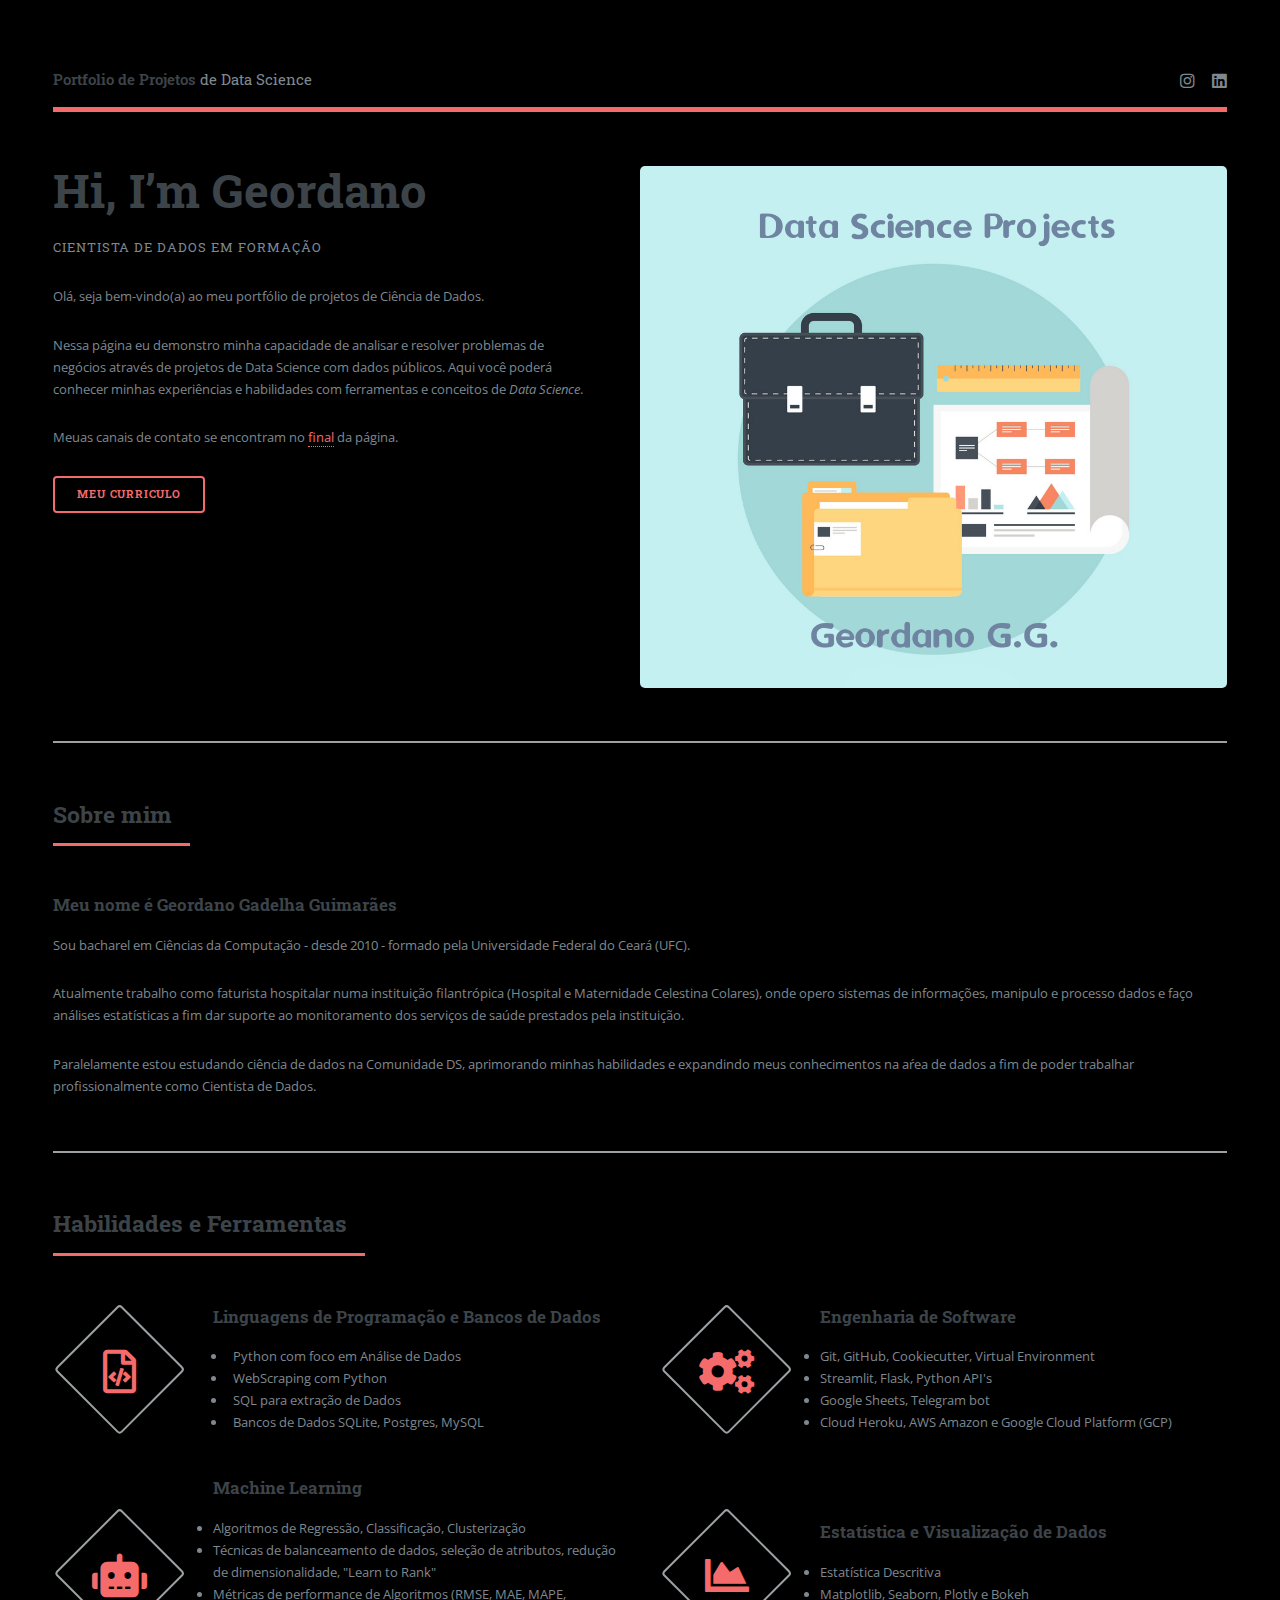
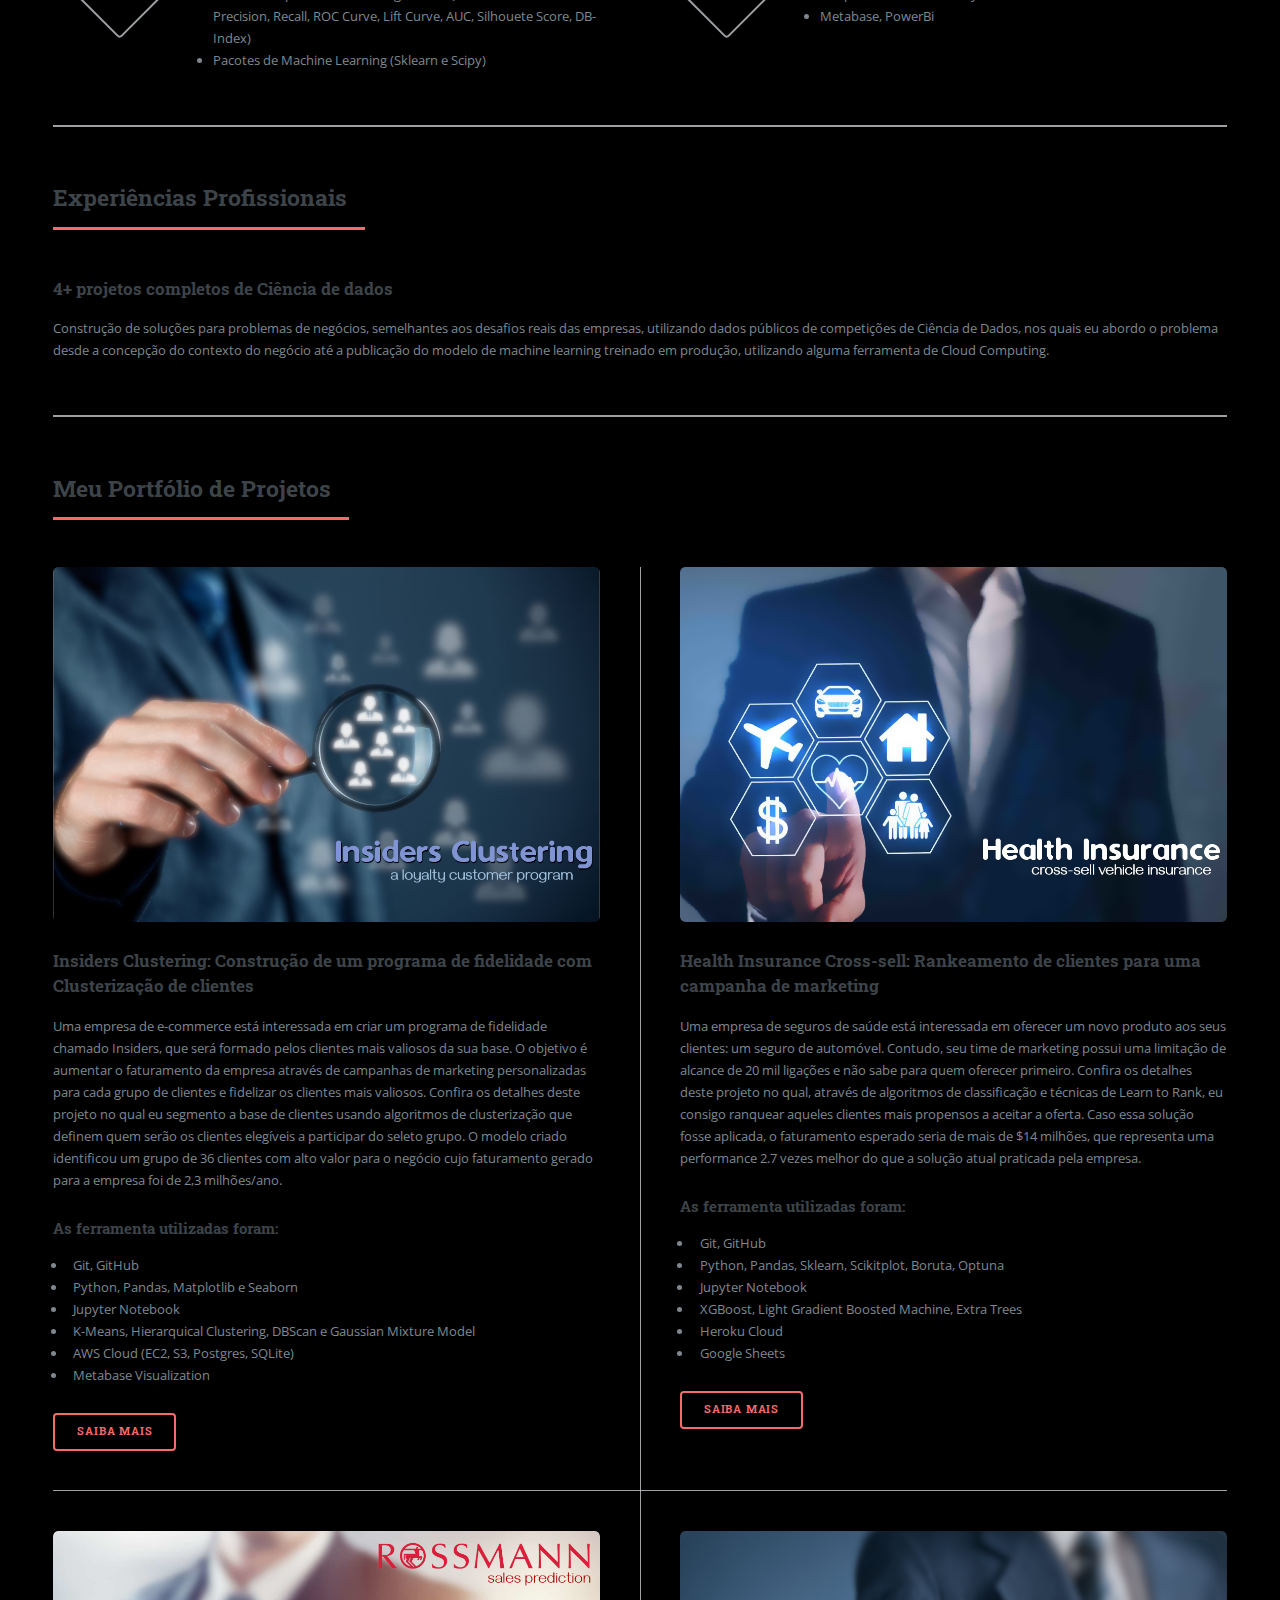
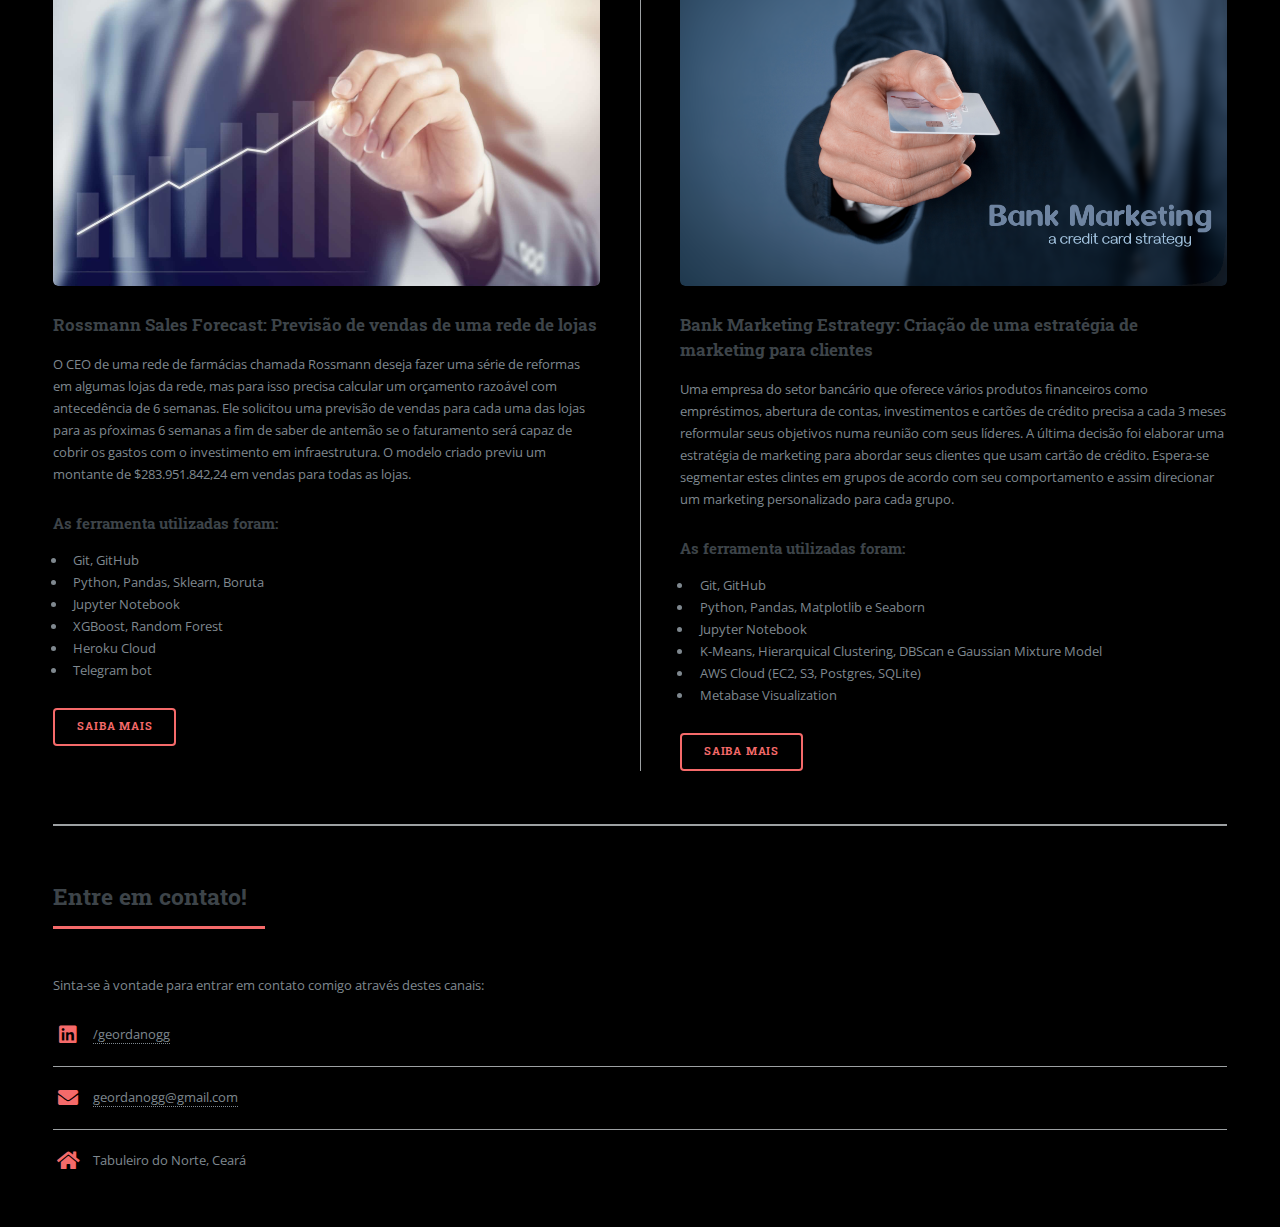
<file: index.html>
<!DOCTYPE HTML>
<!--
	Editorial by HTML5 UP
	html5up.net | @ajlkn
	Free for personal and commercial use under the CCA 3.0 license (html5up.net/license)
-->
<html>
	<head>
		<title>Portfólio de Projetos de Data Science</title>
		<meta charset="utf-8" />
		<meta name="viewport" content="width=device-width, initial-scale=1, user-scalable=no" />
		<link rel="stylesheet" href="assets/css/main.css" />
	</head>

	<body class="is-preload">

		<!-- Wrapper -->
			<div id="wrapper">

				<!-- Principal -->
					<div id="main">

						<div class="inner">

							  <!-- Header -->
								<header id="header">
									<a href="index.html" class="logo"> <strong> Portfolio de Projetos </strong> de Data Science</a>
									<ul class="icons">
										<li><a href="#" class="icon brands fa-instagram"><span class="label">Instagram</span></a></li>
										<li><a href="#" class="icon brands fa-linkedin"><span class="label">Linkedin</span></a></li>
										<!--<li><a href="#" class="icon brands fa-medium-m"><span class="label">Medium</span></a></li>-->
									</ul>
								</header>

							  <!-- Banner Boas-vindas -->
								<section id="banner">
									<div class="content">
										<header>
											<h1>Hi, I’m Geordano<br />
											</h1>
											<p>Cientista de Dados em formação</p>
										</header>
										<p>Olá, seja bem-vindo(a) ao meu portfólio de projetos de Ciência de Dados.</p>
										<p>Nessa página eu demonstro minha capacidade de analisar e resolver problemas de
										negócios através de projetos de Data Science com dados públicos.
										Aqui você poderá conhecer minhas experiências e habilidades com ferramentas e
										conceitos de <i>Data Science</i>.</p>
										<p>Meuas canais de contato se encontram no <a href="#contact">final</a> da página.</p>

										<ul class="actions">
											<li><a href="curriculo.html" class="button big">Meu curriculo</a></li>
										</ul>
									</div>
									<span class="image object">
										<img src="images/Portfolio.png" alt="" />
									</span>
								</section>

								<!-- Sobre mim -->
								<section>
										<header class="major">
											<h2>Sobre mim</h2>
										</header>

										<!-- Content -->
											<h3 id="content">Meu nome é Geordano Gadelha Guimarães</h3>
											<p>Sou bacharel em Ciências da Computação - desde 2010 -
											formado pela Universidade Federal do Ceará (UFC).</p>
											<p>Atualmente trabalho como faturista hospitalar numa instituição filantrópica
											(Hospital e Maternidade Celestina Colares), onde opero sistemas de informações,
											manipulo e processo dados e faço análises estatísticas a fim dar suporte ao
											monitoramento dos serviços de saúde prestados pela instituição.</p>
										  <p>Paralelamente estou estudando ciência de dados na Comunidade DS, aprimorando
											minhas habilidades e expandindo meus conhecimentos na aŕea de dados a fim de
											poder trabalhar profissionalmente como Cientista de Dados.</p>
                	</section>

							  <!-- Skills and tools -->
								<section>
									<header class="major">
										<h2>Habilidades e Ferramentas</h2>
									</header>
									<div class="features">
										<article>
											<span class="icon fa-file-code"></span>
											<div class="content">
												<h3>Linguagens de Programação e Bancos de Dados</h3>
												<ul>
													<li>Python com foco em Análise de Dados</li>
													<li>WebScraping com Python</li>
													<li>SQL para extração de Dados</li>
													<li>Bancos de Dados SQLite, Postgres, MySQL</li>
											  </ul>
												</div>
										</article>
										<article>
											<span class="icon solid fa-cogs"></span>
											<div class="content">
												<h3>Engenharia de Software</h3>
												<li>Git, GitHub, Cookiecutter, Virtual Environment</li>
												<li>Streamlit, Flask, Python API's</li>
												<li>Google Sheets, Telegram bot</li>
												<li>Cloud Heroku, AWS Amazon e Google Cloud Platform (GCP)</li>
											</div>
										</article>
										<article>
											<span class="icon solid fa-robot"></span>
											<div class="content">
												<h3>Machine Learning</h3>
												<li>Algoritmos de Regressão, Classificação, Clusterização</li>
												<li>Técnicas de balanceamento de dados, seleção de atributos, redução de
												dimensionalidade, "Learn to Rank"</li>
												<li>Métricas de performance de Algoritmos (RMSE, MAE, MAPE, Precision,
												 Recall, ROC Curve, Lift Curve, AUC, Silhouete Score, DB-Index)</li>
												<li>Pacotes de Machine Learning (Sklearn e Scipy)</li>
												</div>
										</article>
										<article>
											<span class="icon solid fa-chart-area"></span>
											<div class="content">
												<h3>Estatística e Visualização de Dados</h3>
												<li>Estatística Descritiva</li>
												<li>Matplotlib, Seaborn, Plotly e Bokeh</li>
												<li>Metabase, PowerBi</li>
												</div>
										</article>
									</div>
								</section>

                <!-- Experiências -->
								<section>
									<header class="major">
										<h2>Experiências Profissionais</h2>
									</header>

									<!-- Content -->
										<h3 id="content">4+ projetos completos de Ciência de dados</h3>
										<p>Construção de soluções para problemas de negócios, semelhantes aos desafios
										reais das empresas, utilizando dados públicos de competições de Ciência de Dados,
										nos quais eu abordo o problema desde a concepção do contexto do negócio até a
										publicação do modelo de machine learning treinado em produção, utilizando
										alguma ferramenta de Cloud Computing.</p>
                </section>

							  <!-- Portfolio -->
								<section>
									<header class="major">
										<h2>Meu Portfólio de Projetos</h2>
									</header>
									<div class="posts">
										<!-- Insiders Clustering -->
										<article id='insiders'>
											<a href="#insiders" class="image"><img src="images/Insiders.png" alt="" /></a>
											<h3>Insiders Clustering: Construção de um programa de fidelidade com Clusterização de clientes</h3>
													<p>Uma empresa de e-commerce está interessada em criar um programa de fidelidade chamado Insiders,
														que será formado pelos clientes mais valiosos da sua base. O objetivo é aumentar o faturamento da
														empresa através de campanhas de marketing personalizadas para cada grupo de clientes e fidelizar os
														clientes mais valiosos. Confira os detalhes deste projeto no qual eu segmento a base de clientes
														usando algoritmos de clusterização que definem quem serão os clientes elegíveis a participar do
														seleto grupo. O modelo criado identificou um grupo de 36 clientes com alto valor para o negócio cujo
														faturamento gerado para a empresa foi de 2,3 milhões/ano.</p>
													<h4>As ferramenta utilizadas foram:</h4>
													<ul>
														<li>Git, GitHub</li>
														<li>Python, Pandas, Matplotlib e Seaborn</li>
														<li>Jupyter Notebook</li>
														<li>K-Means, Hierarquical Clustering, DBScan e Gaussian Mixture Model</li>
														<li>AWS Cloud (EC2, S3, Postgres, SQLite)</li>
														<li>Metabase Visualization</li>
													</ul>
											<ul class="actions">
												<li><a href="https://github.com/geordanogg/Insiders_Clustering" class="button">Saiba Mais</a></li>
											</ul>
										</article>
                    <!-- Health Insurance -->
										<article id='insurance'>
											<a href="#insurance" class="image"><img src="images/Insurance.png" alt="" /></a>
											<h3>Health Insurance Cross-sell: Rankeamento de clientes para uma campanha de marketing</h3>
													<p>Uma empresa de seguros de saúde está interessada em oferecer um novo produto aos seus clientes: um
														seguro de automóvel. Contudo, seu time de marketing possui uma limitação de alcance de 20 mil ligações
														e não sabe para quem oferecer primeiro.	Confira os detalhes deste projeto no qual, através de
														algoritmos de classificação e	técnicas de Learn to Rank, eu consigo ranquear aqueles clientes
														mais propensos a aceitar a oferta. Caso	essa solução fosse aplicada, o faturamento esperado seria de
													  mais de $14 milhões, que representa uma performance 2.7 vezes melhor do que
													  a solução atual praticada pela empresa.</p>
													<h4>As ferramenta utilizadas foram:</h4>
													<ul>
														<li>Git, GitHub</li>
														<li>Python, Pandas, Sklearn, Scikitplot, Boruta, Optuna</li>
														<li>Jupyter Notebook</li>
														<li>XGBoost, Light Gradient Boosted Machine, Extra Trees</li>
														<li>Heroku Cloud</li>
														<li>Google Sheets</li>
													</ul>
											<ul class="actions">
												<li><a href="https://github.com/geordanogg/Health_Insurance" class="button">Saiba Mais</a></li>
											</ul>
										</article>
                    <!-- Rossmann -->
										<article id='rossmann'>
											<a href="#" class="image"><img src="images/Rossmann.png" alt="" /></a>
											<h3>Rossmann Sales Forecast: Previsão de vendas de uma rede de lojas</h3>
													<p>O CEO de uma rede de farmácias chamada Rossmann deseja fazer uma série de reformas em algumas lojas da
													rede, mas para isso precisa calcular um orçamento razoável com antecedência de 6 semanas. Ele solicitou uma
												  previsão de vendas para cada uma das lojas para as pŕoximas 6 semanas a fim de saber de antemão
												  se o faturamento será capaz de cobrir os gastos com o investimento em infraestrutura. O modelo criado previu
												  um montante de $283.951.842,24 em vendas para todas as lojas.</p>
													<h4>As ferramenta utilizadas foram:</h4>
													<ul>
														<li>Git, GitHub</li>
														<li>Python, Pandas, Sklearn, Boruta</li>
														<li>Jupyter Notebook</li>
														<li>XGBoost, Random Forest</li>
														<li>Heroku Cloud</li>
														<li>Telegram bot</li>
													</ul>
											<ul class="actions">
												<li><a href="https://github.com/geordanogg/Rossmann_Sales" class="button">Saiba Mais</a></li>
											</ul>
										</article>

										<!-- Bank Marketing -->
										<article id='bankmarketing'>
											<a href="#" class="image"><img src="images/BankMarketing.png" alt="" /></a>
											<h3>Bank Marketing Estrategy: Criação de uma estratégia de marketing para clientes</h3>
													<p>Uma empresa do setor bancário que oferece vários produtos financeiros como empréstimos, abertura de contas,
													investimentos e cartões de crédito precisa a cada 3 meses reformular seus objetivos numa reunião com seus líderes.
												  A última decisão foi elaborar uma estratégia de marketing para abordar seus clientes que usam cartão de crédito.
												  Espera-se segmentar estes clintes em grupos de acordo com seu comportamento e assim direcionar um marketing
													personalizado para cada grupo.</p>
													<h4>As ferramenta utilizadas foram:</h4>
													<ul>
														<li>Git, GitHub</li>
														<li>Python, Pandas, Matplotlib e Seaborn</li>
														<li>Jupyter Notebook</li>
														<li>K-Means, Hierarquical Clustering, DBScan e Gaussian Mixture Model</li>
														<li>AWS Cloud (EC2, S3, Postgres, SQLite)</li>
														<li>Metabase Visualization</li>
													</ul>
											<ul class="actions">
												<li><a href="https://github.com/geordanogg/Bank_Marketing_Strategy" class="button">Saiba Mais</a></li>
											</ul>
										</article>

									</div>
								</section>

								<!-- Contato -->
								<section>
										<header class="major">
											<h2>Entre em contato!</h2>
										</header>
										<p>Sinta-se à vontade para entrar em contato comigo através destes canais:</p>
										<div id='contact'>
										<ul class="contact">
											<li class="icon brands fa-linkedin">
												<a href="https://www.linkedin.com/in/geordanogg/">/geordanogg</a>
											</li>
											<li class="icon solid fa-envelope"><a href="#">geordanogg@gmail.com</a></li>
											<li class="icon solid fa-home">Tabuleiro do Norte, Ceará<br /></li>
										</ul>
									</div>
									</section>

						</div>

					</div>

			</div>

		<!-- Scripts -->
			<script src="assets/js/jquery.min.js"></script>
			<script src="assets/js/browser.min.js"></script>
			<script src="assets/js/breakpoints.min.js"></script>
			<script src="assets/js/util.js"></script>
			<script src="assets/js/main.js"></script>

	</body>
</html>
</file>
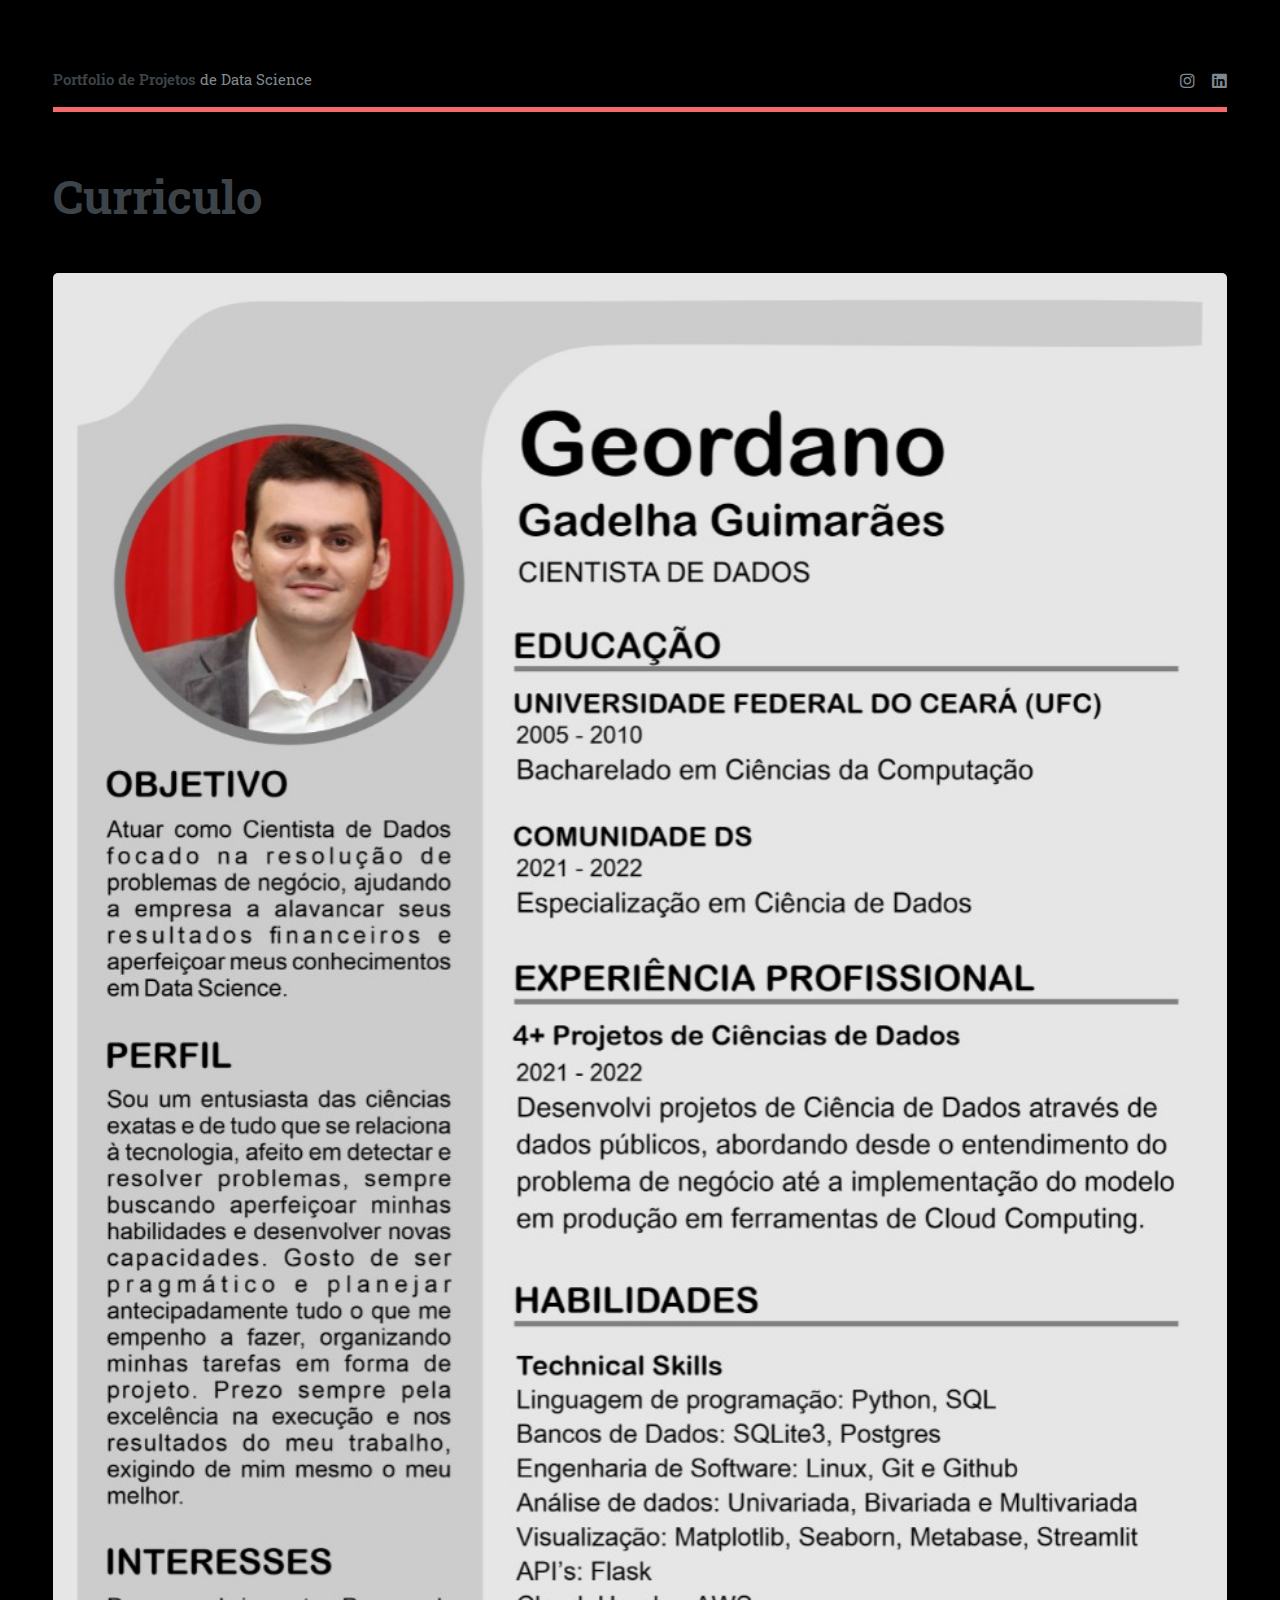
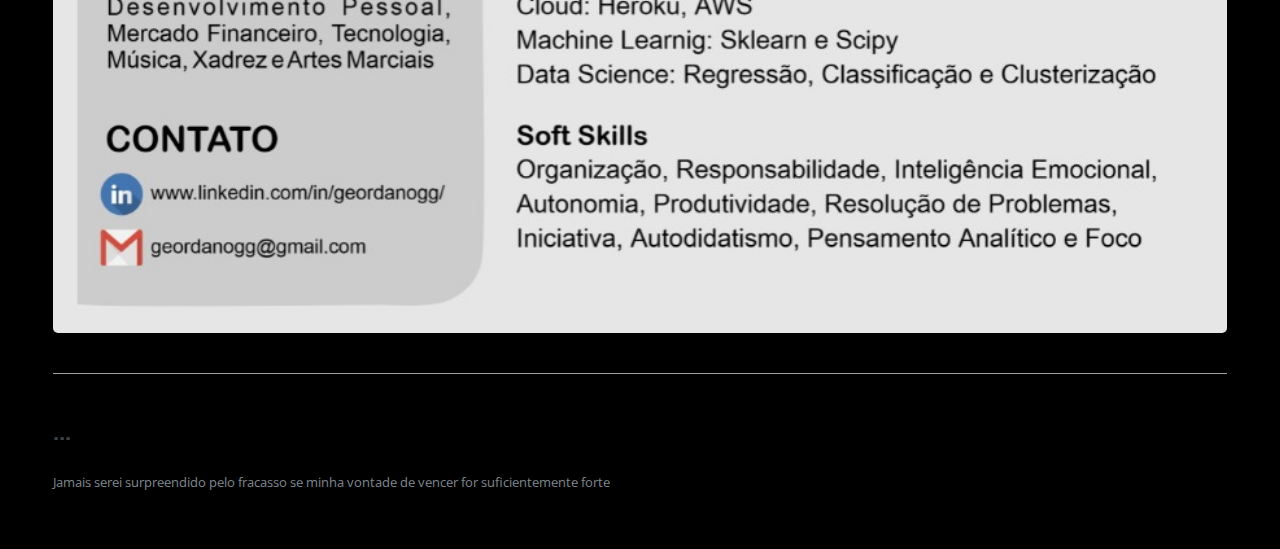
<file: curriculo.html>
<!DOCTYPE HTML>
<!--
	Editorial by HTML5 UP
	html5up.net | @ajlkn
	Free for personal and commercial use under the CCA 3.0 license (html5up.net/license)
-->
<html>
	<head>
		<title>Generic - Editorial by HTML5 UP</title>
		<meta charset="utf-8" />
		<meta name="viewport" content="width=device-width, initial-scale=1, user-scalable=no" />
		<link rel="stylesheet" href="assets/css/main.css" />
	</head>
	<body class="is-preload">

		<!-- Wrapper -->
			<div id="wrapper">

				<!-- Main -->
					<div id="main">
						<div class="inner">

							<!-- Header -->
								<header id="header">
									<a href="index.html" class="logo"> <strong> Portfolio de Projetos </strong> de Data Science</a>
									<ul class="icons">
										<li><a href="#" class="icon brands fa-instagram"><span class="label">Instagram</span></a></li>
										<li><a href="#" class="icon brands fa-linkedin"><span class="label">Linkedin</span></a></li>
									</ul>
								</header>

							<!-- Content -->
								<section>
									<header class="main">
										<h1>Curriculo</h1>
									</header>

									<span class="image main"><img src="images/curriculo.jpeg" alt="" /></span>

									<hr class="major" />

									<h2>...</h2>
									<p>Jamais serei surpreendido pelo fracasso se minha vontade de vencer for suficientemente forte</p>

								</section>

						</div>
					</div>

			</div>

		<!-- Scripts -->
			<script src="assets/js/jquery.min.js"></script>
			<script src="assets/js/browser.min.js"></script>
			<script src="assets/js/breakpoints.min.js"></script>
			<script src="assets/js/util.js"></script>
			<script src="assets/js/main.js"></script>

	</body>
</html>
</file>
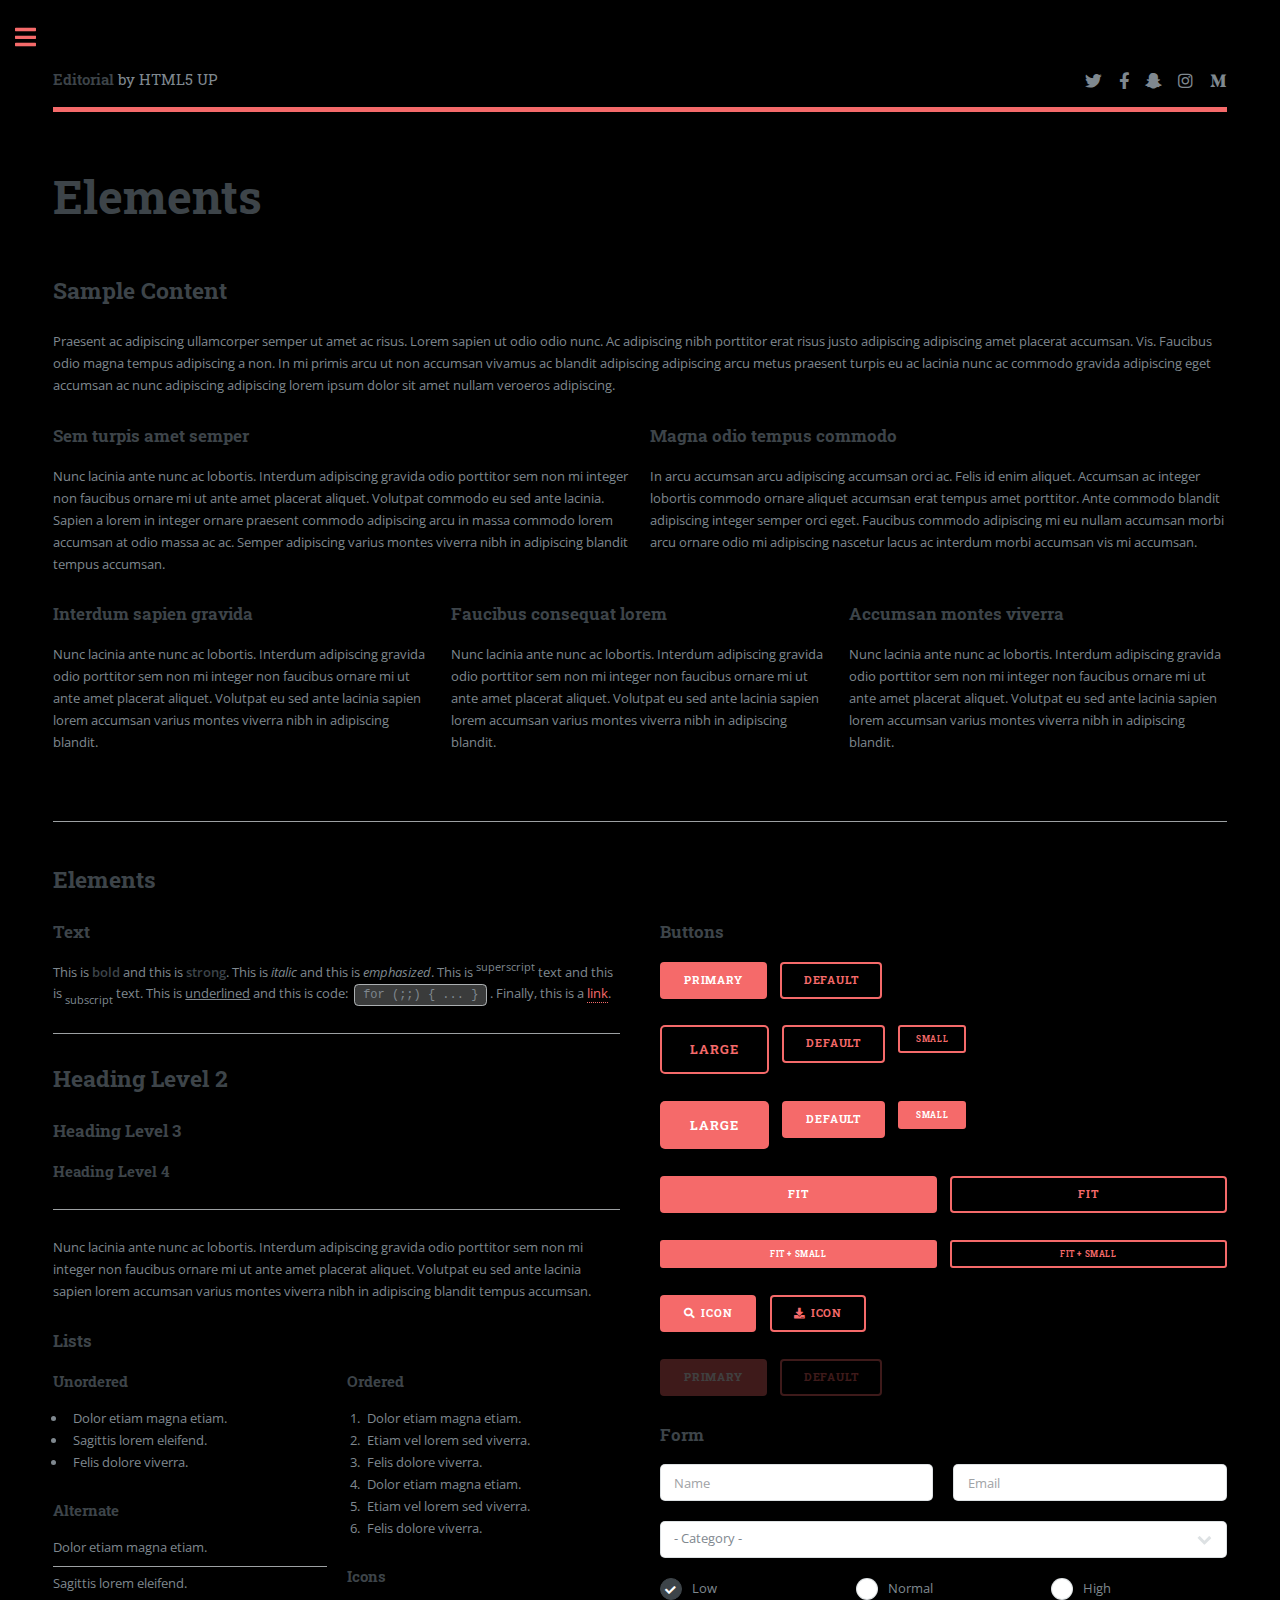
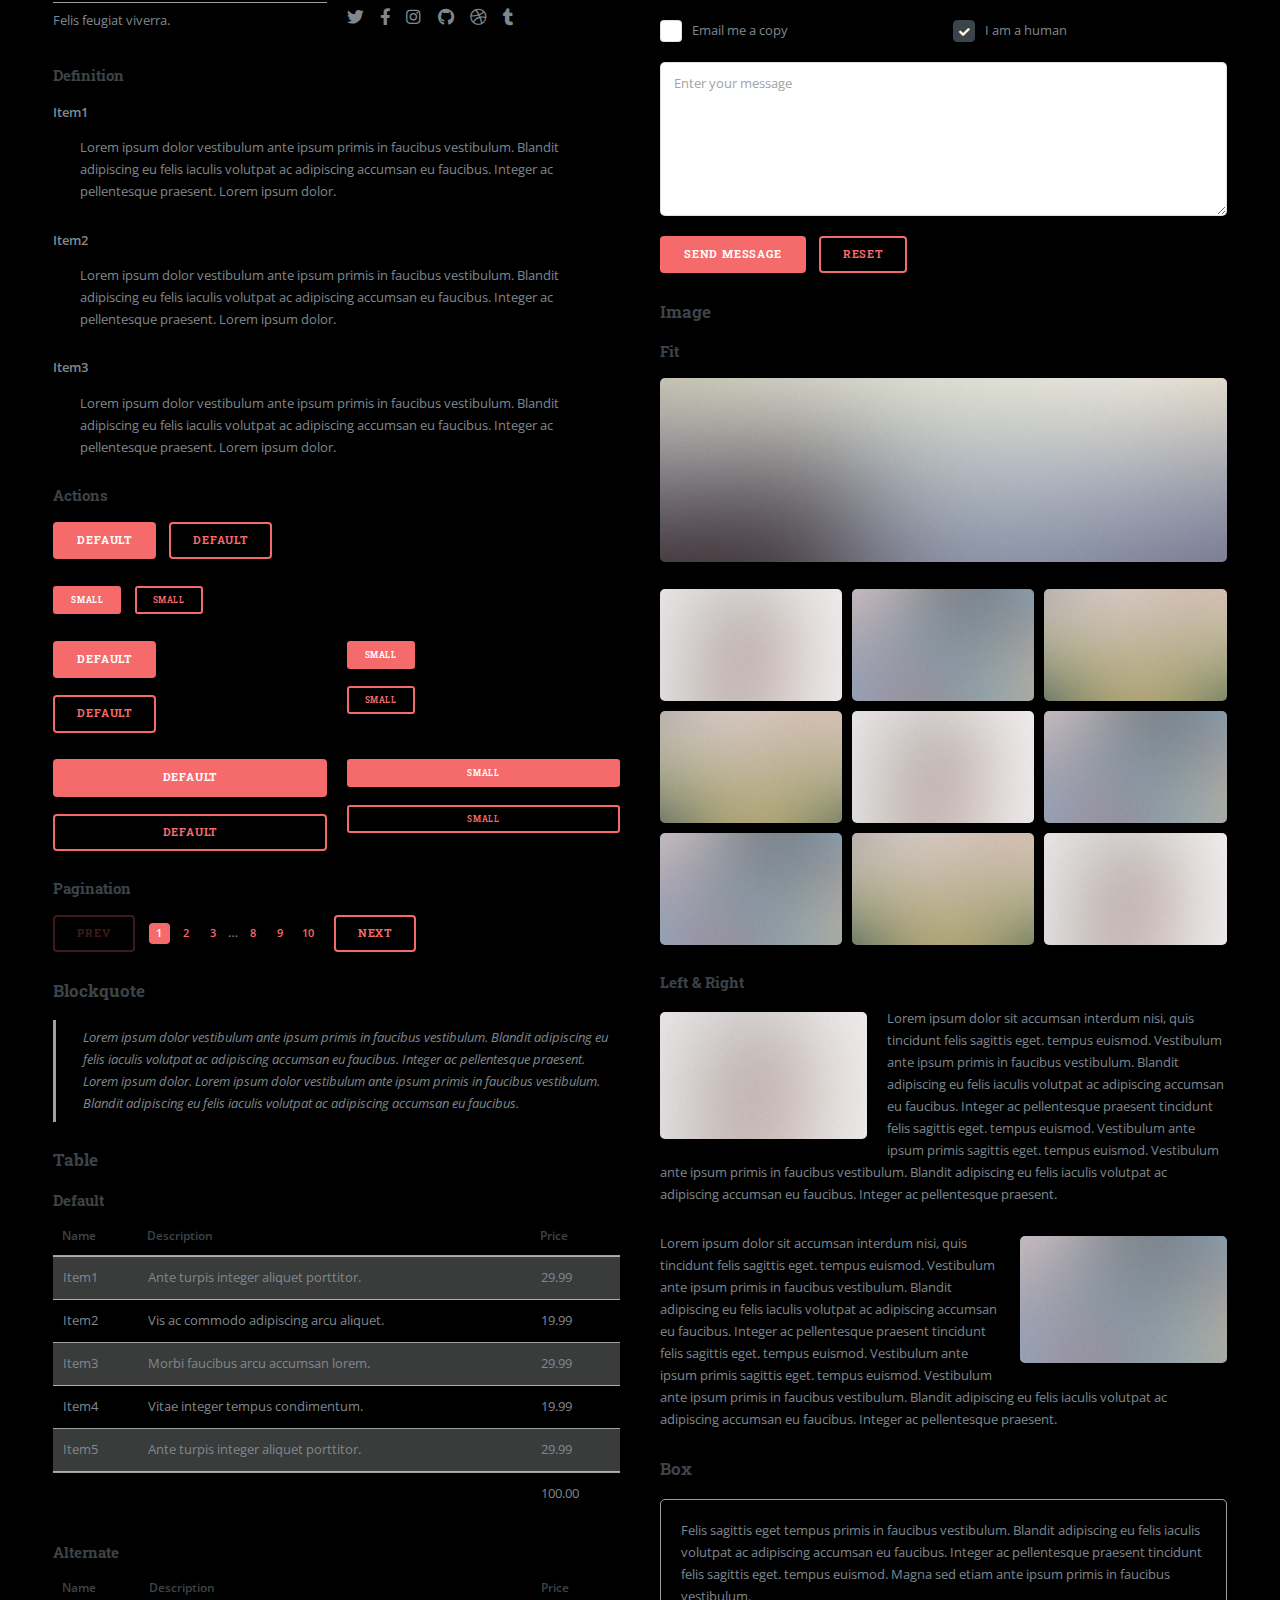
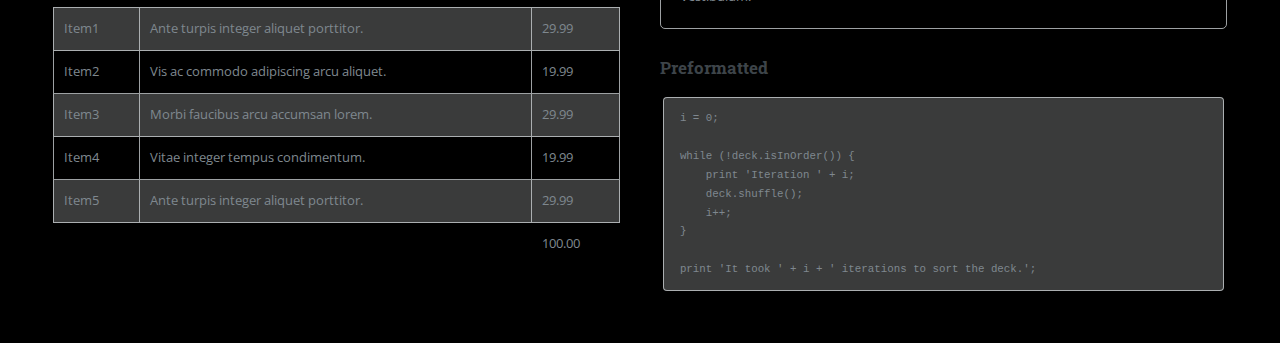
<file: elements.html>
<!DOCTYPE HTML>
<!--
	Editorial by HTML5 UP
	html5up.net | @ajlkn
	Free for personal and commercial use under the CCA 3.0 license (html5up.net/license)
-->
<html>
	<head>
		<title>Elements - Editorial by HTML5 UP</title>
		<meta charset="utf-8" />
		<meta name="viewport" content="width=device-width, initial-scale=1, user-scalable=no" />
		<link rel="stylesheet" href="assets/css/main.css" />
	</head>
	<body class="is-preload">

		<!-- Wrapper -->
			<div id="wrapper">

				<!-- Main -->
					<div id="main">
						<div class="inner">

							<!-- Header -->
								<header id="header">
									<a href="index.html" class="logo"><strong>Editorial</strong> by HTML5 UP</a>
									<ul class="icons">
										<li><a href="#" class="icon brands fa-twitter"><span class="label">Twitter</span></a></li>
										<li><a href="#" class="icon brands fa-facebook-f"><span class="label">Facebook</span></a></li>
										<li><a href="#" class="icon brands fa-snapchat-ghost"><span class="label">Snapchat</span></a></li>
										<li><a href="#" class="icon brands fa-instagram"><span class="label">Instagram</span></a></li>
										<li><a href="#" class="icon brands fa-medium-m"><span class="label">Medium</span></a></li>
									</ul>
								</header>

							<!-- Content -->
								<section>
									<header class="main">
										<h1>Elements</h1>
									</header>

									<!-- Content -->
										<h2 id="content">Sample Content</h2>
										<p>Praesent ac adipiscing ullamcorper semper ut amet ac risus. Lorem sapien ut odio odio nunc. Ac adipiscing nibh porttitor erat risus justo adipiscing adipiscing amet placerat accumsan. Vis. Faucibus odio magna tempus adipiscing a non. In mi primis arcu ut non accumsan vivamus ac blandit adipiscing adipiscing arcu metus praesent turpis eu ac lacinia nunc ac commodo gravida adipiscing eget accumsan ac nunc adipiscing adipiscing lorem ipsum dolor sit amet nullam veroeros adipiscing.</p>
										<div class="row">
											<div class="col-6 col-12-small">
												<h3>Sem turpis amet semper</h3>
												<p>Nunc lacinia ante nunc ac lobortis. Interdum adipiscing gravida odio porttitor sem non mi integer non faucibus ornare mi ut ante amet placerat aliquet. Volutpat commodo eu sed ante lacinia. Sapien a lorem in integer ornare praesent commodo adipiscing arcu in massa commodo lorem accumsan at odio massa ac ac. Semper adipiscing varius montes viverra nibh in adipiscing blandit tempus accumsan.</p>
											</div>
											<div class="col-6 col-12-small">
												<h3>Magna odio tempus commodo</h3>
												<p>In arcu accumsan arcu adipiscing accumsan orci ac. Felis id enim aliquet. Accumsan ac integer lobortis commodo ornare aliquet accumsan erat tempus amet porttitor. Ante commodo blandit adipiscing integer semper orci eget. Faucibus commodo adipiscing mi eu nullam accumsan morbi arcu ornare odio mi adipiscing nascetur lacus ac interdum morbi accumsan vis mi accumsan.</p>
											</div>
											<!-- Break -->
											<div class="col-4 col-12-medium">
												<h3>Interdum sapien gravida</h3>
												<p>Nunc lacinia ante nunc ac lobortis. Interdum adipiscing gravida odio porttitor sem non mi integer non faucibus ornare mi ut ante amet placerat aliquet. Volutpat eu sed ante lacinia sapien lorem accumsan varius montes viverra nibh in adipiscing blandit.</p>
											</div>
											<div class="col-4 col-12-medium">
												<h3>Faucibus consequat lorem</h3>
												<p>Nunc lacinia ante nunc ac lobortis. Interdum adipiscing gravida odio porttitor sem non mi integer non faucibus ornare mi ut ante amet placerat aliquet. Volutpat eu sed ante lacinia sapien lorem accumsan varius montes viverra nibh in adipiscing blandit.</p>
											</div>
											<div class="col-4 col-12-medium">
												<h3>Accumsan montes viverra</h3>
												<p>Nunc lacinia ante nunc ac lobortis. Interdum adipiscing gravida odio porttitor sem non mi integer non faucibus ornare mi ut ante amet placerat aliquet. Volutpat eu sed ante lacinia sapien lorem accumsan varius montes viverra nibh in adipiscing blandit.</p>
											</div>
										</div>

									<hr class="major" />

									<!-- Elements -->
										<h2 id="elements">Elements</h2>
										<div class="row gtr-200">
											<div class="col-6 col-12-medium">

												<!-- Text stuff -->
													<h3>Text</h3>
													<p>This is <b>bold</b> and this is <strong>strong</strong>. This is <i>italic</i> and this is <em>emphasized</em>.
													This is <sup>superscript</sup> text and this is <sub>subscript</sub> text.
													This is <u>underlined</u> and this is code: <code>for (;;) { ... }</code>.
													Finally, this is a <a href="#">link</a>.</p>
													<hr />
													<h2>Heading Level 2</h2>
													<h3>Heading Level 3</h3>
													<h4>Heading Level 4</h4>
													<hr />
													<p>Nunc lacinia ante nunc ac lobortis. Interdum adipiscing gravida odio porttitor sem non mi integer non faucibus ornare mi ut ante amet placerat aliquet. Volutpat eu sed ante lacinia sapien lorem accumsan varius montes viverra nibh in adipiscing blandit tempus accumsan.</p>

												<!-- Lists -->
													<h3>Lists</h3>
													<div class="row">
														<div class="col-6 col-12-small">

															<h4>Unordered</h4>
															<ul>
																<li>Dolor etiam magna etiam.</li>
																<li>Sagittis lorem eleifend.</li>
																<li>Felis dolore viverra.</li>
															</ul>

															<h4>Alternate</h4>
															<ul class="alt">
																<li>Dolor etiam magna etiam.</li>
																<li>Sagittis lorem eleifend.</li>
																<li>Felis feugiat viverra.</li>
															</ul>

														</div>
														<div class="col-6 col-12-small">

															<h4>Ordered</h4>
															<ol>
																<li>Dolor etiam magna etiam.</li>
																<li>Etiam vel lorem sed viverra.</li>
																<li>Felis dolore viverra.</li>
																<li>Dolor etiam magna etiam.</li>
																<li>Etiam vel lorem sed viverra.</li>
																<li>Felis dolore viverra.</li>
															</ol>

															<h4>Icons</h4>
															<ul class="icons">
																<li><a href="#" class="icon brands fa-twitter"><span class="label">Twitter</span></a></li>
																<li><a href="#" class="icon brands fa-facebook-f"><span class="label">Facebook</span></a></li>
																<li><a href="#" class="icon brands fa-instagram"><span class="label">Instagram</span></a></li>
																<li><a href="#" class="icon brands fa-github"><span class="label">Github</span></a></li>
																<li><a href="#" class="icon brands fa-dribbble"><span class="label">Dribbble</span></a></li>
																<li><a href="#" class="icon brands fa-tumblr"><span class="label">Tumblr</span></a></li>
															</ul>

														</div>
													</div>
													<h4>Definition</h4>
													<dl>
														<dt>Item1</dt>
														<dd>
															<p>Lorem ipsum dolor vestibulum ante ipsum primis in faucibus vestibulum. Blandit adipiscing eu felis iaculis volutpat ac adipiscing accumsan eu faucibus. Integer ac pellentesque praesent. Lorem ipsum dolor.</p>
														</dd>
														<dt>Item2</dt>
														<dd>
															<p>Lorem ipsum dolor vestibulum ante ipsum primis in faucibus vestibulum. Blandit adipiscing eu felis iaculis volutpat ac adipiscing accumsan eu faucibus. Integer ac pellentesque praesent. Lorem ipsum dolor.</p>
														</dd>
														<dt>Item3</dt>
														<dd>
															<p>Lorem ipsum dolor vestibulum ante ipsum primis in faucibus vestibulum. Blandit adipiscing eu felis iaculis volutpat ac adipiscing accumsan eu faucibus. Integer ac pellentesque praesent. Lorem ipsum dolor.</p>
														</dd>
													</dl>

													<h4>Actions</h4>
													<ul class="actions">
														<li><a href="#" class="button primary">Default</a></li>
														<li><a href="#" class="button">Default</a></li>
													</ul>
													<ul class="actions small">
														<li><a href="#" class="button primary small">Small</a></li>
														<li><a href="#" class="button small">Small</a></li>
													</ul>
													<div class="row">
														<div class="col-6 col-12-small">
															<ul class="actions stacked">
																<li><a href="#" class="button primary">Default</a></li>
																<li><a href="#" class="button">Default</a></li>
															</ul>
														</div>
														<div class="col-6 col-12-small">
															<ul class="actions stacked">
																<li><a href="#" class="button primary small">Small</a></li>
																<li><a href="#" class="button small">Small</a></li>
															</ul>
														</div>
														<div class="col-6 col-12-small">
															<ul class="actions stacked">
																<li><a href="#" class="button primary fit">Default</a></li>
																<li><a href="#" class="button fit">Default</a></li>
															</ul>
														</div>
														<div class="col-6 col-12-small">
															<ul class="actions stacked">
																<li><a href="#" class="button primary small fit">Small</a></li>
																<li><a href="#" class="button small fit">Small</a></li>
															</ul>
														</div>
													</div>

													<h4>Pagination</h4>
													<ul class="pagination">
														<li><span class="button disabled">Prev</span></li>
														<li><a href="#" class="page active">1</a></li>
														<li><a href="#" class="page">2</a></li>
														<li><a href="#" class="page">3</a></li>
														<li><span>&hellip;</span></li>
														<li><a href="#" class="page">8</a></li>
														<li><a href="#" class="page">9</a></li>
														<li><a href="#" class="page">10</a></li>
														<li><a href="#" class="button">Next</a></li>
													</ul>

												<!-- Blockquote -->
													<h3>Blockquote</h3>
													<blockquote>Lorem ipsum dolor vestibulum ante ipsum primis in faucibus vestibulum. Blandit adipiscing eu felis iaculis volutpat ac adipiscing accumsan eu faucibus. Integer ac pellentesque praesent. Lorem ipsum dolor. Lorem ipsum dolor vestibulum ante ipsum primis in faucibus vestibulum. Blandit adipiscing eu felis iaculis volutpat ac adipiscing accumsan eu faucibus.</blockquote>

												<!-- Table -->
													<h3>Table</h3>

													<h4>Default</h4>
													<div class="table-wrapper">
														<table>
															<thead>
																<tr>
																	<th>Name</th>
																	<th>Description</th>
																	<th>Price</th>
																</tr>
															</thead>
															<tbody>
																<tr>
																	<td>Item1</td>
																	<td>Ante turpis integer aliquet porttitor.</td>
																	<td>29.99</td>
																</tr>
																<tr>
																	<td>Item2</td>
																	<td>Vis ac commodo adipiscing arcu aliquet.</td>
																	<td>19.99</td>
																</tr>
																<tr>
																	<td>Item3</td>
																	<td> Morbi faucibus arcu accumsan lorem.</td>
																	<td>29.99</td>
																</tr>
																<tr>
																	<td>Item4</td>
																	<td>Vitae integer tempus condimentum.</td>
																	<td>19.99</td>
																</tr>
																<tr>
																	<td>Item5</td>
																	<td>Ante turpis integer aliquet porttitor.</td>
																	<td>29.99</td>
																</tr>
															</tbody>
															<tfoot>
																<tr>
																	<td colspan="2"></td>
																	<td>100.00</td>
																</tr>
															</tfoot>
														</table>
													</div>

													<h4>Alternate</h4>
													<div class="table-wrapper">
														<table class="alt">
															<thead>
																<tr>
																	<th>Name</th>
																	<th>Description</th>
																	<th>Price</th>
																</tr>
															</thead>
															<tbody>
																<tr>
																	<td>Item1</td>
																	<td>Ante turpis integer aliquet porttitor.</td>
																	<td>29.99</td>
																</tr>
																<tr>
																	<td>Item2</td>
																	<td>Vis ac commodo adipiscing arcu aliquet.</td>
																	<td>19.99</td>
																</tr>
																<tr>
																	<td>Item3</td>
																	<td> Morbi faucibus arcu accumsan lorem.</td>
																	<td>29.99</td>
																</tr>
																<tr>
																	<td>Item4</td>
																	<td>Vitae integer tempus condimentum.</td>
																	<td>19.99</td>
																</tr>
																<tr>
																	<td>Item5</td>
																	<td>Ante turpis integer aliquet porttitor.</td>
																	<td>29.99</td>
																</tr>
															</tbody>
															<tfoot>
																<tr>
																	<td colspan="2"></td>
																	<td>100.00</td>
																</tr>
															</tfoot>
														</table>
													</div>

											</div>
											<div class="col-6 col-12-medium">

												<!-- Buttons -->
													<h3>Buttons</h3>
													<ul class="actions">
														<li><a href="#" class="button primary">Primary</a></li>
														<li><a href="#" class="button">Default</a></li>
													</ul>
													<ul class="actions">
														<li><a href="#" class="button large">Large</a></li>
														<li><a href="#" class="button">Default</a></li>
														<li><a href="#" class="button small">Small</a></li>
													</ul>
													<ul class="actions">
														<li><a href="#" class="button primary large">Large</a></li>
														<li><a href="#" class="button primary">Default</a></li>
														<li><a href="#" class="button primary small">Small</a></li>
													</ul>
													<ul class="actions fit">
														<li><a href="#" class="button primary fit">Fit</a></li>
														<li><a href="#" class="button fit">Fit</a></li>
													</ul>
													<ul class="actions fit small">
														<li><a href="#" class="button primary fit small">Fit + Small</a></li>
														<li><a href="#" class="button fit small">Fit + Small</a></li>
													</ul>
													<ul class="actions">
														<li><a href="#" class="button primary icon solid fa-search">Icon</a></li>
														<li><a href="#" class="button icon solid fa-download">Icon</a></li>
													</ul>
													<ul class="actions">
														<li><span class="button primary disabled">Primary</span></li>
														<li><span class="button disabled">Default</span></li>
													</ul>

												<!-- Form -->
													<h3>Form</h3>

													<form method="post" action="#">
														<div class="row gtr-uniform">
															<div class="col-6 col-12-xsmall">
																<input type="text" name="demo-name" id="demo-name" value="" placeholder="Name" />
															</div>
															<div class="col-6 col-12-xsmall">
																<input type="email" name="demo-email" id="demo-email" value="" placeholder="Email" />
															</div>
															<!-- Break -->
															<div class="col-12">
																<select name="demo-category" id="demo-category">
																	<option value="">- Category -</option>
																	<option value="1">Manufacturing</option>
																	<option value="1">Shipping</option>
																	<option value="1">Administration</option>
																	<option value="1">Human Resources</option>
																</select>
															</div>
															<!-- Break -->
															<div class="col-4 col-12-small">
																<input type="radio" id="demo-priority-low" name="demo-priority" checked>
																<label for="demo-priority-low">Low</label>
															</div>
															<div class="col-4 col-12-small">
																<input type="radio" id="demo-priority-normal" name="demo-priority">
																<label for="demo-priority-normal">Normal</label>
															</div>
															<div class="col-4 col-12-small">
																<input type="radio" id="demo-priority-high" name="demo-priority">
																<label for="demo-priority-high">High</label>
															</div>
															<!-- Break -->
															<div class="col-6 col-12-small">
																<input type="checkbox" id="demo-copy" name="demo-copy">
																<label for="demo-copy">Email me a copy</label>
															</div>
															<div class="col-6 col-12-small">
																<input type="checkbox" id="demo-human" name="demo-human" checked>
																<label for="demo-human">I am a human</label>
															</div>
															<!-- Break -->
															<div class="col-12">
																<textarea name="demo-message" id="demo-message" placeholder="Enter your message" rows="6"></textarea>
															</div>
															<!-- Break -->
															<div class="col-12">
																<ul class="actions">
																	<li><input type="submit" value="Send Message" class="primary" /></li>
																	<li><input type="reset" value="Reset" /></li>
																</ul>
															</div>
														</div>
													</form>

												<!-- Image -->
													<h3>Image</h3>

													<h4>Fit</h4>
													<span class="image fit"><img src="images/pic11.jpg" alt="" /></span>
													<div class="box alt">
														<div class="row gtr-50 gtr-uniform">
															<div class="col-4"><span class="image fit"><img src="images/pic01.jpg" alt="" /></span></div>
															<div class="col-4"><span class="image fit"><img src="images/pic02.jpg" alt="" /></span></div>
															<div class="col-4"><span class="image fit"><img src="images/pic03.jpg" alt="" /></span></div>
															<!-- Break -->
															<div class="col-4"><span class="image fit"><img src="images/pic03.jpg" alt="" /></span></div>
															<div class="col-4"><span class="image fit"><img src="images/pic01.jpg" alt="" /></span></div>
															<div class="col-4"><span class="image fit"><img src="images/pic02.jpg" alt="" /></span></div>
															<!-- Break -->
															<div class="col-4"><span class="image fit"><img src="images/pic02.jpg" alt="" /></span></div>
															<div class="col-4"><span class="image fit"><img src="images/pic03.jpg" alt="" /></span></div>
															<div class="col-4"><span class="image fit"><img src="images/pic01.jpg" alt="" /></span></div>
														</div>
													</div>

													<h4>Left &amp; Right</h4>
													<p><span class="image left"><img src="images/pic01.jpg" alt="" /></span>Lorem ipsum dolor sit accumsan interdum nisi, quis tincidunt felis sagittis eget. tempus euismod. Vestibulum ante ipsum primis in faucibus vestibulum. Blandit adipiscing eu felis iaculis volutpat ac adipiscing accumsan eu faucibus. Integer ac pellentesque praesent tincidunt felis sagittis eget. tempus euismod. Vestibulum ante ipsum primis sagittis eget. tempus euismod. Vestibulum ante ipsum primis in faucibus vestibulum. Blandit adipiscing eu felis iaculis volutpat ac adipiscing accumsan eu faucibus. Integer ac pellentesque praesent.</p>
													<p><span class="image right"><img src="images/pic02.jpg" alt="" /></span>Lorem ipsum dolor sit accumsan interdum nisi, quis tincidunt felis sagittis eget. tempus euismod. Vestibulum ante ipsum primis in faucibus vestibulum. Blandit adipiscing eu felis iaculis volutpat ac adipiscing accumsan eu faucibus. Integer ac pellentesque praesent tincidunt felis sagittis eget. tempus euismod. Vestibulum ante ipsum primis sagittis eget. tempus euismod. Vestibulum ante ipsum primis in faucibus vestibulum. Blandit adipiscing eu felis iaculis volutpat ac adipiscing accumsan eu faucibus. Integer ac pellentesque praesent.</p>

												<!-- Box -->
													<h3>Box</h3>
													<div class="box">
														<p>Felis sagittis eget tempus primis in faucibus vestibulum. Blandit adipiscing eu felis iaculis volutpat ac adipiscing accumsan eu faucibus. Integer ac pellentesque praesent tincidunt felis sagittis eget. tempus euismod. Magna sed etiam ante ipsum primis in faucibus vestibulum.</p>
													</div>

												<!-- Preformatted Code -->
													<h3>Preformatted</h3>
													<pre><code>i = 0;

while (!deck.isInOrder()) {
    print 'Iteration ' + i;
    deck.shuffle();
    i++;
}

print 'It took ' + i + ' iterations to sort the deck.';
</code></pre>

											</div>
										</div>

								</section>

						</div>
					</div>

				<!-- Sidebar -->
					<div id="sidebar">
						<div class="inner">

							<!-- Search -->
								<section id="search" class="alt">
									<form method="post" action="#">
										<input type="text" name="query" id="query" placeholder="Search" />
									</form>
								</section>

							<!-- Menu -->
								<nav id="menu">
									<header class="major">
										<h2>Menu</h2>
									</header>
									<ul>
										<li><a href="index.html">Homepage</a></li>
										<li><a href="generic.html">Generic</a></li>
										<li><a href="elements.html">Elements</a></li>
										<li>
											<span class="opener">Submenu</span>
											<ul>
												<li><a href="#">Lorem Dolor</a></li>
												<li><a href="#">Ipsum Adipiscing</a></li>
												<li><a href="#">Tempus Magna</a></li>
												<li><a href="#">Feugiat Veroeros</a></li>
											</ul>
										</li>
										<li><a href="#">Etiam Dolore</a></li>
										<li><a href="#">Adipiscing</a></li>
										<li>
											<span class="opener">Another Submenu</span>
											<ul>
												<li><a href="#">Lorem Dolor</a></li>
												<li><a href="#">Ipsum Adipiscing</a></li>
												<li><a href="#">Tempus Magna</a></li>
												<li><a href="#">Feugiat Veroeros</a></li>
											</ul>
										</li>
										<li><a href="#">Maximus Erat</a></li>
										<li><a href="#">Sapien Mauris</a></li>
										<li><a href="#">Amet Lacinia</a></li>
									</ul>
								</nav>

							<!-- Section -->
								<section>
									<header class="major">
										<h2>Ante interdum</h2>
									</header>
									<div class="mini-posts">
										<article>
											<a href="#" class="image"><img src="images/pic07.jpg" alt="" /></a>
											<p>Aenean ornare velit lacus, ac varius enim lorem ullamcorper dolore aliquam.</p>
										</article>
										<article>
											<a href="#" class="image"><img src="images/pic08.jpg" alt="" /></a>
											<p>Aenean ornare velit lacus, ac varius enim lorem ullamcorper dolore aliquam.</p>
										</article>
										<article>
											<a href="#" class="image"><img src="images/pic09.jpg" alt="" /></a>
											<p>Aenean ornare velit lacus, ac varius enim lorem ullamcorper dolore aliquam.</p>
										</article>
									</div>
									<ul class="actions">
										<li><a href="#" class="button">More</a></li>
									</ul>
								</section>

							<!-- Section -->
								<section>
									<header class="major">
										<h2>Get in touch</h2>
									</header>
									<p>Sed varius enim lorem ullamcorper dolore aliquam aenean ornare velit lacus, ac varius enim lorem ullamcorper dolore. Proin sed aliquam facilisis ante interdum. Sed nulla amet lorem feugiat tempus aliquam.</p>
									<ul class="contact">
										<li class="icon solid fa-envelope"><a href="#">information@untitled.tld</a></li>
										<li class="icon solid fa-phone">(000) 000-0000</li>
										<li class="icon solid fa-home">1234 Somewhere Road #8254<br />
										Nashville, TN 00000-0000</li>
									</ul>
								</section>

							<!-- Footer -->
								<footer id="footer">
									<p class="copyright">&copy; Untitled. All rights reserved. Demo Images: <a href="https://unsplash.com">Unsplash</a>. Design: <a href="https://html5up.net">HTML5 UP</a>.</p>
								</footer>

						</div>
					</div>

			</div>

		<!-- Scripts -->
			<script src="assets/js/jquery.min.js"></script>
			<script src="assets/js/browser.min.js"></script>
			<script src="assets/js/breakpoints.min.js"></script>
			<script src="assets/js/util.js"></script>
			<script src="assets/js/main.js"></script>

	</body>
</html>
</file>
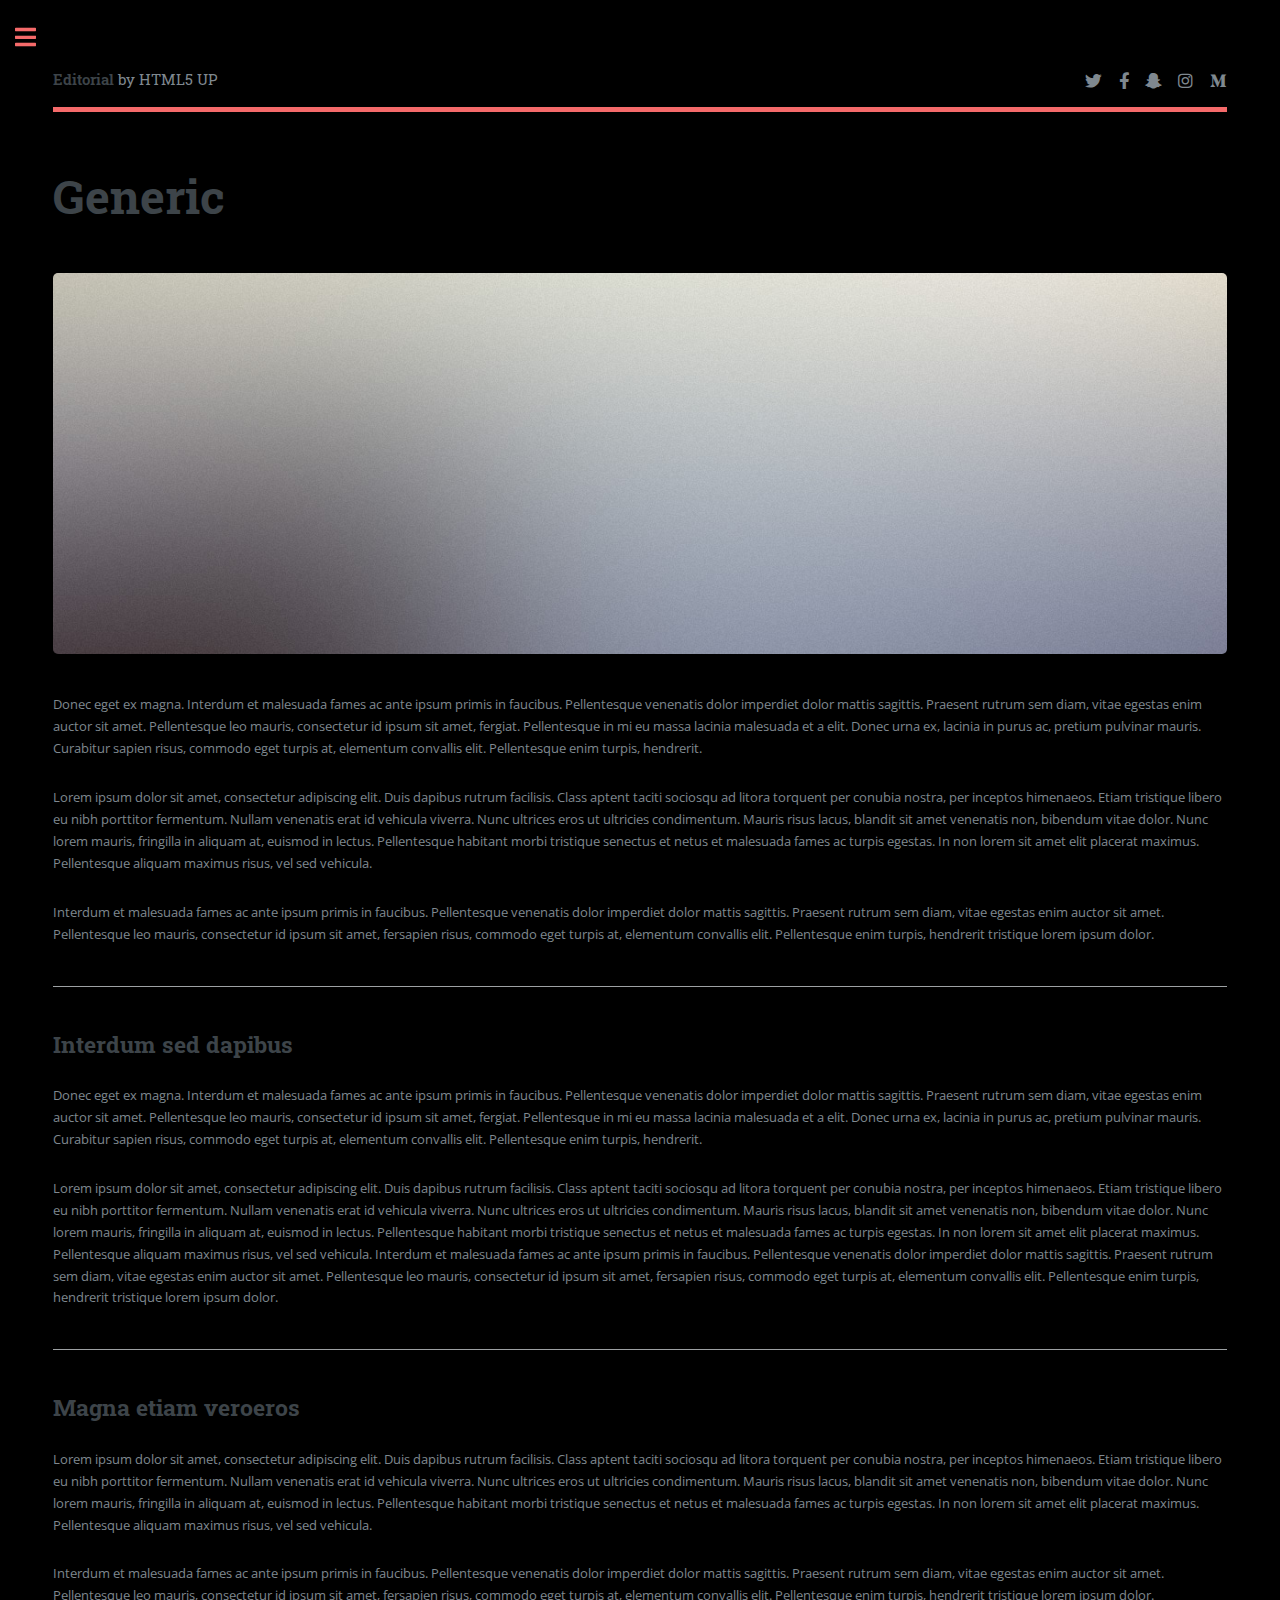
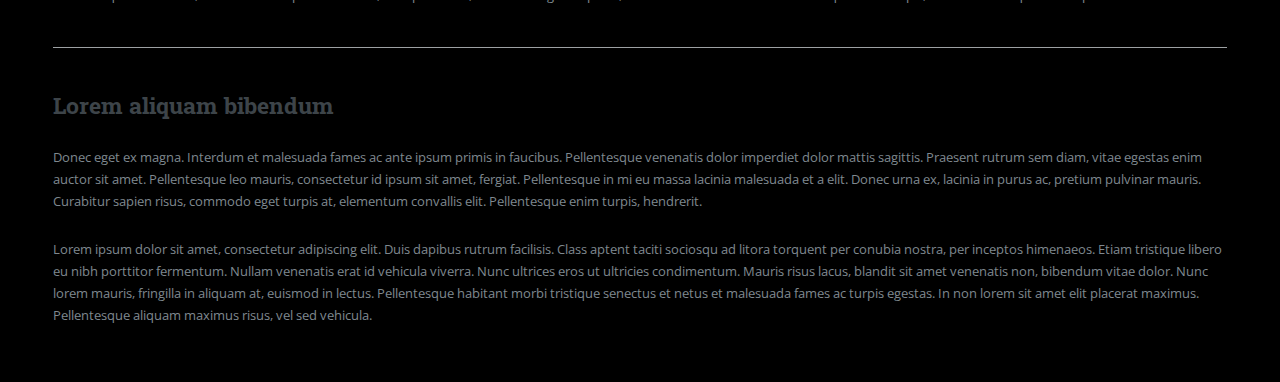
<file: generic.html>
<!DOCTYPE HTML>
<!--
	Editorial by HTML5 UP
	html5up.net | @ajlkn
	Free for personal and commercial use under the CCA 3.0 license (html5up.net/license)
-->
<html>
	<head>
		<title>Generic - Editorial by HTML5 UP</title>
		<meta charset="utf-8" />
		<meta name="viewport" content="width=device-width, initial-scale=1, user-scalable=no" />
		<link rel="stylesheet" href="assets/css/main.css" />
	</head>
	<body class="is-preload">

		<!-- Wrapper -->
			<div id="wrapper">

				<!-- Main -->
					<div id="main">
						<div class="inner">

							<!-- Header -->
								<header id="header">
									<a href="index.html" class="logo"><strong>Editorial</strong> by HTML5 UP</a>
									<ul class="icons">
										<li><a href="#" class="icon brands fa-twitter"><span class="label">Twitter</span></a></li>
										<li><a href="#" class="icon brands fa-facebook-f"><span class="label">Facebook</span></a></li>
										<li><a href="#" class="icon brands fa-snapchat-ghost"><span class="label">Snapchat</span></a></li>
										<li><a href="#" class="icon brands fa-instagram"><span class="label">Instagram</span></a></li>
										<li><a href="#" class="icon brands fa-medium-m"><span class="label">Medium</span></a></li>
									</ul>
								</header>

							<!-- Content -->
								<section>
									<header class="main">
										<h1>Generic</h1>
									</header>

									<span class="image main"><img src="images/pic11.jpg" alt="" /></span>

									<p>Donec eget ex magna. Interdum et malesuada fames ac ante ipsum primis in faucibus. Pellentesque venenatis dolor imperdiet dolor mattis sagittis. Praesent rutrum sem diam, vitae egestas enim auctor sit amet. Pellentesque leo mauris, consectetur id ipsum sit amet, fergiat. Pellentesque in mi eu massa lacinia malesuada et a elit. Donec urna ex, lacinia in purus ac, pretium pulvinar mauris. Curabitur sapien risus, commodo eget turpis at, elementum convallis elit. Pellentesque enim turpis, hendrerit.</p>
									<p>Lorem ipsum dolor sit amet, consectetur adipiscing elit. Duis dapibus rutrum facilisis. Class aptent taciti sociosqu ad litora torquent per conubia nostra, per inceptos himenaeos. Etiam tristique libero eu nibh porttitor fermentum. Nullam venenatis erat id vehicula viverra. Nunc ultrices eros ut ultricies condimentum. Mauris risus lacus, blandit sit amet venenatis non, bibendum vitae dolor. Nunc lorem mauris, fringilla in aliquam at, euismod in lectus. Pellentesque habitant morbi tristique senectus et netus et malesuada fames ac turpis egestas. In non lorem sit amet elit placerat maximus. Pellentesque aliquam maximus risus, vel sed vehicula.</p>
									<p>Interdum et malesuada fames ac ante ipsum primis in faucibus. Pellentesque venenatis dolor imperdiet dolor mattis sagittis. Praesent rutrum sem diam, vitae egestas enim auctor sit amet. Pellentesque leo mauris, consectetur id ipsum sit amet, fersapien risus, commodo eget turpis at, elementum convallis elit. Pellentesque enim turpis, hendrerit tristique lorem ipsum dolor.</p>

									<hr class="major" />

									<h2>Interdum sed dapibus</h2>
									<p>Donec eget ex magna. Interdum et malesuada fames ac ante ipsum primis in faucibus. Pellentesque venenatis dolor imperdiet dolor mattis sagittis. Praesent rutrum sem diam, vitae egestas enim auctor sit amet. Pellentesque leo mauris, consectetur id ipsum sit amet, fergiat. Pellentesque in mi eu massa lacinia malesuada et a elit. Donec urna ex, lacinia in purus ac, pretium pulvinar mauris. Curabitur sapien risus, commodo eget turpis at, elementum convallis elit. Pellentesque enim turpis, hendrerit.</p>
									<p>Lorem ipsum dolor sit amet, consectetur adipiscing elit. Duis dapibus rutrum facilisis. Class aptent taciti sociosqu ad litora torquent per conubia nostra, per inceptos himenaeos. Etiam tristique libero eu nibh porttitor fermentum. Nullam venenatis erat id vehicula viverra. Nunc ultrices eros ut ultricies condimentum. Mauris risus lacus, blandit sit amet venenatis non, bibendum vitae dolor. Nunc lorem mauris, fringilla in aliquam at, euismod in lectus. Pellentesque habitant morbi tristique senectus et netus et malesuada fames ac turpis egestas. In non lorem sit amet elit placerat maximus. Pellentesque aliquam maximus risus, vel sed vehicula. Interdum et malesuada fames ac ante ipsum primis in faucibus. Pellentesque venenatis dolor imperdiet dolor mattis sagittis. Praesent rutrum sem diam, vitae egestas enim auctor sit amet. Pellentesque leo mauris, consectetur id ipsum sit amet, fersapien risus, commodo eget turpis at, elementum convallis elit. Pellentesque enim turpis, hendrerit tristique lorem ipsum dolor.</p>

									<hr class="major" />

									<h2>Magna etiam veroeros</h2>
									<p>Lorem ipsum dolor sit amet, consectetur adipiscing elit. Duis dapibus rutrum facilisis. Class aptent taciti sociosqu ad litora torquent per conubia nostra, per inceptos himenaeos. Etiam tristique libero eu nibh porttitor fermentum. Nullam venenatis erat id vehicula viverra. Nunc ultrices eros ut ultricies condimentum. Mauris risus lacus, blandit sit amet venenatis non, bibendum vitae dolor. Nunc lorem mauris, fringilla in aliquam at, euismod in lectus. Pellentesque habitant morbi tristique senectus et netus et malesuada fames ac turpis egestas. In non lorem sit amet elit placerat maximus. Pellentesque aliquam maximus risus, vel sed vehicula.</p>
									<p>Interdum et malesuada fames ac ante ipsum primis in faucibus. Pellentesque venenatis dolor imperdiet dolor mattis sagittis. Praesent rutrum sem diam, vitae egestas enim auctor sit amet. Pellentesque leo mauris, consectetur id ipsum sit amet, fersapien risus, commodo eget turpis at, elementum convallis elit. Pellentesque enim turpis, hendrerit tristique lorem ipsum dolor.</p>

									<hr class="major" />

									<h2>Lorem aliquam bibendum</h2>
									<p>Donec eget ex magna. Interdum et malesuada fames ac ante ipsum primis in faucibus. Pellentesque venenatis dolor imperdiet dolor mattis sagittis. Praesent rutrum sem diam, vitae egestas enim auctor sit amet. Pellentesque leo mauris, consectetur id ipsum sit amet, fergiat. Pellentesque in mi eu massa lacinia malesuada et a elit. Donec urna ex, lacinia in purus ac, pretium pulvinar mauris. Curabitur sapien risus, commodo eget turpis at, elementum convallis elit. Pellentesque enim turpis, hendrerit.</p>
									<p>Lorem ipsum dolor sit amet, consectetur adipiscing elit. Duis dapibus rutrum facilisis. Class aptent taciti sociosqu ad litora torquent per conubia nostra, per inceptos himenaeos. Etiam tristique libero eu nibh porttitor fermentum. Nullam venenatis erat id vehicula viverra. Nunc ultrices eros ut ultricies condimentum. Mauris risus lacus, blandit sit amet venenatis non, bibendum vitae dolor. Nunc lorem mauris, fringilla in aliquam at, euismod in lectus. Pellentesque habitant morbi tristique senectus et netus et malesuada fames ac turpis egestas. In non lorem sit amet elit placerat maximus. Pellentesque aliquam maximus risus, vel sed vehicula.</p>

								</section>

						</div>
					</div>

				<!-- Sidebar -->
					<div id="sidebar">
						<div class="inner">

							<!-- Search -->
								<section id="search" class="alt">
									<form method="post" action="#">
										<input type="text" name="query" id="query" placeholder="Search" />
									</form>
								</section>

							<!-- Menu -->
								<nav id="menu">
									<header class="major">
										<h2>Menu</h2>
									</header>
									<ul>
										<li><a href="index.html">Homepage</a></li>
										<li><a href="generic.html">Generic</a></li>
										<li><a href="elements.html">Elements</a></li>
										<li>
											<span class="opener">Submenu</span>
											<ul>
												<li><a href="#">Lorem Dolor</a></li>
												<li><a href="#">Ipsum Adipiscing</a></li>
												<li><a href="#">Tempus Magna</a></li>
												<li><a href="#">Feugiat Veroeros</a></li>
											</ul>
										</li>
										<li><a href="#">Etiam Dolore</a></li>
										<li><a href="#">Adipiscing</a></li>
										<li>
											<span class="opener">Another Submenu</span>
											<ul>
												<li><a href="#">Lorem Dolor</a></li>
												<li><a href="#">Ipsum Adipiscing</a></li>
												<li><a href="#">Tempus Magna</a></li>
												<li><a href="#">Feugiat Veroeros</a></li>
											</ul>
										</li>
										<li><a href="#">Maximus Erat</a></li>
										<li><a href="#">Sapien Mauris</a></li>
										<li><a href="#">Amet Lacinia</a></li>
									</ul>
								</nav>

							<!-- Section -->
								<section>
									<header class="major">
										<h2>Ante interdum</h2>
									</header>
									<div class="mini-posts">
										<article>
											<a href="#" class="image"><img src="images/pic07.jpg" alt="" /></a>
											<p>Aenean ornare velit lacus, ac varius enim lorem ullamcorper dolore aliquam.</p>
										</article>
										<article>
											<a href="#" class="image"><img src="images/pic08.jpg" alt="" /></a>
											<p>Aenean ornare velit lacus, ac varius enim lorem ullamcorper dolore aliquam.</p>
										</article>
										<article>
											<a href="#" class="image"><img src="images/pic09.jpg" alt="" /></a>
											<p>Aenean ornare velit lacus, ac varius enim lorem ullamcorper dolore aliquam.</p>
										</article>
									</div>
									<ul class="actions">
										<li><a href="#" class="button">More</a></li>
									</ul>
								</section>

							<!-- Section -->
								<section>
									<header class="major">
										<h2>Get in touch</h2>
									</header>
									<p>Sed varius enim lorem ullamcorper dolore aliquam aenean ornare velit lacus, ac varius enim lorem ullamcorper dolore. Proin sed aliquam facilisis ante interdum. Sed nulla amet lorem feugiat tempus aliquam.</p>
									<ul class="contact">
										<li class="icon solid fa-envelope"><a href="#">information@untitled.tld</a></li>
										<li class="icon solid fa-phone">(000) 000-0000</li>
										<li class="icon solid fa-home">1234 Somewhere Road #8254<br />
										Nashville, TN 00000-0000</li>
									</ul>
								</section>

							<!-- Footer -->
								<footer id="footer">
									<p class="copyright">&copy; Untitled. All rights reserved. Demo Images: <a href="https://unsplash.com">Unsplash</a>. Design: <a href="https://html5up.net">HTML5 UP</a>.</p>
								</footer>

						</div>
					</div>

			</div>

		<!-- Scripts -->
			<script src="assets/js/jquery.min.js"></script>
			<script src="assets/js/browser.min.js"></script>
			<script src="assets/js/breakpoints.min.js"></script>
			<script src="assets/js/util.js"></script>
			<script src="assets/js/main.js"></script>

	</body>
</html>
</file>
<file: assets/css/main.css>
@import url(fontawesome-all.min.css);
@import url("https://fonts.googleapis.com/css?family=Open+Sans:400,600,400italic,600italic|Roboto+Slab:400,700");
/*
	Editorial by HTML5 UP
	html5up.net | @ajlkn
	Free for personal and commercial use under the CCA 3.0 license (html5up.net/license)
*/
html, body, div, span, applet, object,
iframe, h1, h2, h3, h4, h5, h6, p, blockquote,
pre, a, abbr, acronym, address, big, cite,
code, del, dfn, em, img, ins, kbd, q, s, samp,
small, strike, strong, sub, sup, tt, var, b,
u, i, center, dl, dt, dd, ol, ul, li, fieldset,
form, label, legend, table, caption, tbody,
tfoot, thead, tr, th, td, article, aside,
canvas, details, embed, figure, figcaption,
footer, header, hgroup, menu, nav, output, ruby,
section, summary, time, mark, audio, video {
  margin: 0;
  padding: 0;
  border: 0;
  font-size: 100%;
  font: inherit;
  vertical-align: baseline; }

article, aside, details, figcaption, figure,
footer, header, hgroup, menu, nav, section {
  display: block; }

body {
  line-height: 1; }

ol, ul {
  list-style: none; }

blockquote, q {
  quotes: none; }
  blockquote:before, blockquote:after, q:before, q:after {
    content: '';
    content: none; }

table {
  border-collapse: collapse;
  border-spacing: 0; }

body {
  -webkit-text-size-adjust: none; }

mark {
  background-color: transparent;
  color: inherit; }

input::-moz-focus-inner {
  border: 0;
  padding: 0; }

input, select, textarea {
  -moz-appearance: none;
  -webkit-appearance: none;
  -ms-appearance: none;
  appearance: none; }

/* Basic */
@-ms-viewport {
  width: device-width; }

body {
  -ms-overflow-style: scrollbar; }

@media screen and (max-width: 480px) {
  html, body {
    min-width: 320px; } }

html {
  box-sizing: border-box; }

*, *:before, *:after {
  box-sizing: inherit; }

body {
  background: #000000; }
  body.is-preload *, body.is-preload *:before, body.is-preload *:after, body.is-resizing *, body.is-resizing *:before, body.is-resizing *:after {
    -moz-animation: none !important;
    -webkit-animation: none !important;
    -ms-animation: none !important;
    animation: none !important;
    -moz-transition: none !important;
    -webkit-transition: none !important;
    -ms-transition: none !important;
    transition: none !important; }

/* Type */
body, input, select, textarea {
  color: #7f888f;
  font-family: "Open Sans", sans-serif;
  font-size: 13pt;
  font-weight: 400;
  line-height: 1.65; }
  @media screen and (max-width: 1680px) {
    body, input, select, textarea {
      font-size: 11pt; } }
  @media screen and (max-width: 1280px) {
    body, input, select, textarea {
      font-size: 10pt; } }
  @media screen and (max-width: 360px) {
    body, input, select, textarea {
      font-size: 9pt; } }

a {
  -moz-transition: color 0.2s ease-in-out, border-bottom-color 0.2s ease-in-out;
  -webkit-transition: color 0.2s ease-in-out, border-bottom-color 0.2s ease-in-out;
  -ms-transition: color 0.2s ease-in-out, border-bottom-color 0.2s ease-in-out;
  transition: color 0.2s ease-in-out, border-bottom-color 0.2s ease-in-out;
  border-bottom: dotted 1px;
  color: #f56a6a;
  text-decoration: none; }
  a:hover {
    border-bottom-color: #f56a6a;
    color: #f56a6a !important; }
    a:hover strong {
      color: inherit; }

strong, b {
  color: #3d4449;
  font-weight: 600; }

em, i {
  font-style: italic; }

p {
  margin: 0 0 2em 0; }

h1, h2, h3, h4, h5, h6 {
  color: #3d4449;
  font-family: "Roboto Slab", serif;
  font-weight: 700;
  line-height: 1.5;
  margin: 0 0 1em 0; }
  h1 a, h2 a, h3 a, h4 a, h5 a, h6 a {
    color: inherit;
    text-decoration: none;
    border-bottom: 0; }

h1 {
  font-size: 4em;
  margin: 0 0 0.5em 0;
  line-height: 1.3; }

h2 {
  font-size: 1.75em; }

h3 {
  font-size: 1.25em; }

h4 {
  font-size: 1.1em; }

h5 {
  font-size: 0.9em; }

h6 {
  font-size: 0.7em; }

@media screen and (max-width: 1680px) {
  h1 {
    font-size: 3.5em; } }

@media screen and (max-width: 980px) {
  h1 {
    font-size: 3.25em; } }

@media screen and (max-width: 736px) {
  h1 {
    font-size: 2em;
    line-height: 1.4; }
  h2 {
    font-size: 1.5em; } }

sub {
  font-size: 0.8em;
  position: relative;
  top: 0.5em; }

sup {
  font-size: 0.8em;
  position: relative;
  top: -0.5em; }

blockquote {
  border-left: solid 3px rgba(210, 215, 217, 0.75);
  font-style: italic;
  margin: 0 0 2em 0;
  padding: 0.5em 0 0.5em 2em; }

code {
  background: rgba(230, 235, 237, 0.25);
  border-radius: 0.375em;
  border: solid 1px rgba(210, 215, 217, 0.75);
  font-family: "Courier New", monospace;
  font-size: 0.9em;
  margin: 0 0.25em;
  padding: 0.25em 0.65em; }

pre {
  -webkit-overflow-scrolling: touch;
  font-family: "Courier New", monospace;
  font-size: 0.9em;
  margin: 0 0 2em 0; }
  pre code {
    display: block;
    line-height: 1.75;
    padding: 1em 1.5em;
    overflow-x: auto; }

hr {
  border: 0;
  border-bottom: solid 1px rgba(210, 215, 217, 0.75);
  margin: 2em 0; }
  hr.major {
    margin: 3em 0; }

.align-left {
  text-align: left; }

.align-center {
  text-align: center; }

.align-right {
  text-align: right; }

/* Row */
.row {
  display: flex;
  flex-wrap: wrap;
  box-sizing: border-box;
  align-items: stretch; }
  .row > * {
    box-sizing: border-box; }
  .row.gtr-uniform > * > :last-child {
    margin-bottom: 0; }
  .row.aln-left {
    justify-content: flex-start; }
  .row.aln-center {
    justify-content: center; }
  .row.aln-right {
    justify-content: flex-end; }
  .row.aln-top {
    align-items: flex-start; }
  .row.aln-middle {
    align-items: center; }
  .row.aln-bottom {
    align-items: flex-end; }
  .row > .imp {
    order: -1; }
  .row > .col-1 {
    width: 8.33333%; }
  .row > .off-1 {
    margin-left: 8.33333%; }
  .row > .col-2 {
    width: 16.66667%; }
  .row > .off-2 {
    margin-left: 16.66667%; }
  .row > .col-3 {
    width: 25%; }
  .row > .off-3 {
    margin-left: 25%; }
  .row > .col-4 {
    width: 33.33333%; }
  .row > .off-4 {
    margin-left: 33.33333%; }
  .row > .col-5 {
    width: 41.66667%; }
  .row > .off-5 {
    margin-left: 41.66667%; }
  .row > .col-6 {
    width: 50%; }
  .row > .off-6 {
    margin-left: 50%; }
  .row > .col-7 {
    width: 58.33333%; }
  .row > .off-7 {
    margin-left: 58.33333%; }
  .row > .col-8 {
    width: 66.66667%; }
  .row > .off-8 {
    margin-left: 66.66667%; }
  .row > .col-9 {
    width: 75%; }
  .row > .off-9 {
    margin-left: 75%; }
  .row > .col-10 {
    width: 83.33333%; }
  .row > .off-10 {
    margin-left: 83.33333%; }
  .row > .col-11 {
    width: 91.66667%; }
  .row > .off-11 {
    margin-left: 91.66667%; }
  .row > .col-12 {
    width: 100%; }
  .row > .off-12 {
    margin-left: 100%; }
  .row.gtr-0 {
    margin-top: 0;
    margin-left: 0em; }
    .row.gtr-0 > * {
      padding: 0 0 0 0em; }
    .row.gtr-0.gtr-uniform {
      margin-top: 0em; }
      .row.gtr-0.gtr-uniform > * {
        padding-top: 0em; }
  .row.gtr-25 {
    margin-top: 0;
    margin-left: -0.375em; }
    .row.gtr-25 > * {
      padding: 0 0 0 0.375em; }
    .row.gtr-25.gtr-uniform {
      margin-top: -0.375em; }
      .row.gtr-25.gtr-uniform > * {
        padding-top: 0.375em; }
  .row.gtr-50 {
    margin-top: 0;
    margin-left: -0.75em; }
    .row.gtr-50 > * {
      padding: 0 0 0 0.75em; }
    .row.gtr-50.gtr-uniform {
      margin-top: -0.75em; }
      .row.gtr-50.gtr-uniform > * {
        padding-top: 0.75em; }
  .row {
    margin-top: 0;
    margin-left: -1.5em; }
    .row > * {
      padding: 0 0 0 1.5em; }
    .row.gtr-uniform {
      margin-top: -1.5em; }
      .row.gtr-uniform > * {
        padding-top: 1.5em; }
  .row.gtr-150 {
    margin-top: 0;
    margin-left: -2.25em; }
    .row.gtr-150 > * {
      padding: 0 0 0 2.25em; }
    .row.gtr-150.gtr-uniform {
      margin-top: -2.25em; }
      .row.gtr-150.gtr-uniform > * {
        padding-top: 2.25em; }
  .row.gtr-200 {
    margin-top: 0;
    margin-left: -3em; }
    .row.gtr-200 > * {
      padding: 0 0 0 3em; }
    .row.gtr-200.gtr-uniform {
      margin-top: -3em; }
      .row.gtr-200.gtr-uniform > * {
        padding-top: 3em; }
  @media screen and (max-width: 1680px) {
    .row {
      display: flex;
      flex-wrap: wrap;
      box-sizing: border-box;
      align-items: stretch; }
      .row > * {
        box-sizing: border-box; }
      .row.gtr-uniform > * > :last-child {
        margin-bottom: 0; }
      .row.aln-left {
        justify-content: flex-start; }
      .row.aln-center {
        justify-content: center; }
      .row.aln-right {
        justify-content: flex-end; }
      .row.aln-top {
        align-items: flex-start; }
      .row.aln-middle {
        align-items: center; }
      .row.aln-bottom {
        align-items: flex-end; }
      .row > .imp-xlarge {
        order: -1; }
      .row > .col-1-xlarge {
        width: 8.33333%; }
      .row > .off-1-xlarge {
        margin-left: 8.33333%; }
      .row > .col-2-xlarge {
        width: 16.66667%; }
      .row > .off-2-xlarge {
        margin-left: 16.66667%; }
      .row > .col-3-xlarge {
        width: 25%; }
      .row > .off-3-xlarge {
        margin-left: 25%; }
      .row > .col-4-xlarge {
        width: 33.33333%; }
      .row > .off-4-xlarge {
        margin-left: 33.33333%; }
      .row > .col-5-xlarge {
        width: 41.66667%; }
      .row > .off-5-xlarge {
        margin-left: 41.66667%; }
      .row > .col-6-xlarge {
        width: 50%; }
      .row > .off-6-xlarge {
        margin-left: 50%; }
      .row > .col-7-xlarge {
        width: 58.33333%; }
      .row > .off-7-xlarge {
        margin-left: 58.33333%; }
      .row > .col-8-xlarge {
        width: 66.66667%; }
      .row > .off-8-xlarge {
        margin-left: 66.66667%; }
      .row > .col-9-xlarge {
        width: 75%; }
      .row > .off-9-xlarge {
        margin-left: 75%; }
      .row > .col-10-xlarge {
        width: 83.33333%; }
      .row > .off-10-xlarge {
        margin-left: 83.33333%; }
      .row > .col-11-xlarge {
        width: 91.66667%; }
      .row > .off-11-xlarge {
        margin-left: 91.66667%; }
      .row > .col-12-xlarge {
        width: 100%; }
      .row > .off-12-xlarge {
        margin-left: 100%; }
      .row.gtr-0 {
        margin-top: 0;
        margin-left: 0em; }
        .row.gtr-0 > * {
          padding: 0 0 0 0em; }
        .row.gtr-0.gtr-uniform {
          margin-top: 0em; }
          .row.gtr-0.gtr-uniform > * {
            padding-top: 0em; }
      .row.gtr-25 {
        margin-top: 0;
        margin-left: -0.375em; }
        .row.gtr-25 > * {
          padding: 0 0 0 0.375em; }
        .row.gtr-25.gtr-uniform {
          margin-top: -0.375em; }
          .row.gtr-25.gtr-uniform > * {
            padding-top: 0.375em; }
      .row.gtr-50 {
        margin-top: 0;
        margin-left: -0.75em; }
        .row.gtr-50 > * {
          padding: 0 0 0 0.75em; }
        .row.gtr-50.gtr-uniform {
          margin-top: -0.75em; }
          .row.gtr-50.gtr-uniform > * {
            padding-top: 0.75em; }
      .row {
        margin-top: 0;
        margin-left: -1.5em; }
        .row > * {
          padding: 0 0 0 1.5em; }
        .row.gtr-uniform {
          margin-top: -1.5em; }
          .row.gtr-uniform > * {
            padding-top: 1.5em; }
      .row.gtr-150 {
        margin-top: 0;
        margin-left: -2.25em; }
        .row.gtr-150 > * {
          padding: 0 0 0 2.25em; }
        .row.gtr-150.gtr-uniform {
          margin-top: -2.25em; }
          .row.gtr-150.gtr-uniform > * {
            padding-top: 2.25em; }
      .row.gtr-200 {
        margin-top: 0;
        margin-left: -3em; }
        .row.gtr-200 > * {
          padding: 0 0 0 3em; }
        .row.gtr-200.gtr-uniform {
          margin-top: -3em; }
          .row.gtr-200.gtr-uniform > * {
            padding-top: 3em; } }
  @media screen and (max-width: 1280px) {
    .row {
      display: flex;
      flex-wrap: wrap;
      box-sizing: border-box;
      align-items: stretch; }
      .row > * {
        box-sizing: border-box; }
      .row.gtr-uniform > * > :last-child {
        margin-bottom: 0; }
      .row.aln-left {
        justify-content: flex-start; }
      .row.aln-center {
        justify-content: center; }
      .row.aln-right {
        justify-content: flex-end; }
      .row.aln-top {
        align-items: flex-start; }
      .row.aln-middle {
        align-items: center; }
      .row.aln-bottom {
        align-items: flex-end; }
      .row > .imp-large {
        order: -1; }
      .row > .col-1-large {
        width: 8.33333%; }
      .row > .off-1-large {
        margin-left: 8.33333%; }
      .row > .col-2-large {
        width: 16.66667%; }
      .row > .off-2-large {
        margin-left: 16.66667%; }
      .row > .col-3-large {
        width: 25%; }
      .row > .off-3-large {
        margin-left: 25%; }
      .row > .col-4-large {
        width: 33.33333%; }
      .row > .off-4-large {
        margin-left: 33.33333%; }
      .row > .col-5-large {
        width: 41.66667%; }
      .row > .off-5-large {
        margin-left: 41.66667%; }
      .row > .col-6-large {
        width: 50%; }
      .row > .off-6-large {
        margin-left: 50%; }
      .row > .col-7-large {
        width: 58.33333%; }
      .row > .off-7-large {
        margin-left: 58.33333%; }
      .row > .col-8-large {
        width: 66.66667%; }
      .row > .off-8-large {
        margin-left: 66.66667%; }
      .row > .col-9-large {
        width: 75%; }
      .row > .off-9-large {
        margin-left: 75%; }
      .row > .col-10-large {
        width: 83.33333%; }
      .row > .off-10-large {
        margin-left: 83.33333%; }
      .row > .col-11-large {
        width: 91.66667%; }
      .row > .off-11-large {
        margin-left: 91.66667%; }
      .row > .col-12-large {
        width: 100%; }
      .row > .off-12-large {
        margin-left: 100%; }
      .row.gtr-0 {
        margin-top: 0;
        margin-left: 0em; }
        .row.gtr-0 > * {
          padding: 0 0 0 0em; }
        .row.gtr-0.gtr-uniform {
          margin-top: 0em; }
          .row.gtr-0.gtr-uniform > * {
            padding-top: 0em; }
      .row.gtr-25 {
        margin-top: 0;
        margin-left: -0.375em; }
        .row.gtr-25 > * {
          padding: 0 0 0 0.375em; }
        .row.gtr-25.gtr-uniform {
          margin-top: -0.375em; }
          .row.gtr-25.gtr-uniform > * {
            padding-top: 0.375em; }
      .row.gtr-50 {
        margin-top: 0;
        margin-left: -0.75em; }
        .row.gtr-50 > * {
          padding: 0 0 0 0.75em; }
        .row.gtr-50.gtr-uniform {
          margin-top: -0.75em; }
          .row.gtr-50.gtr-uniform > * {
            padding-top: 0.75em; }
      .row {
        margin-top: 0;
        margin-left: -1.5em; }
        .row > * {
          padding: 0 0 0 1.5em; }
        .row.gtr-uniform {
          margin-top: -1.5em; }
          .row.gtr-uniform > * {
            padding-top: 1.5em; }
      .row.gtr-150 {
        margin-top: 0;
        margin-left: -2.25em; }
        .row.gtr-150 > * {
          padding: 0 0 0 2.25em; }
        .row.gtr-150.gtr-uniform {
          margin-top: -2.25em; }
          .row.gtr-150.gtr-uniform > * {
            padding-top: 2.25em; }
      .row.gtr-200 {
        margin-top: 0;
        margin-left: -3em; }
        .row.gtr-200 > * {
          padding: 0 0 0 3em; }
        .row.gtr-200.gtr-uniform {
          margin-top: -3em; }
          .row.gtr-200.gtr-uniform > * {
            padding-top: 3em; } }
  @media screen and (max-width: 980px) {
    .row {
      display: flex;
      flex-wrap: wrap;
      box-sizing: border-box;
      align-items: stretch; }
      .row > * {
        box-sizing: border-box; }
      .row.gtr-uniform > * > :last-child {
        margin-bottom: 0; }
      .row.aln-left {
        justify-content: flex-start; }
      .row.aln-center {
        justify-content: center; }
      .row.aln-right {
        justify-content: flex-end; }
      .row.aln-top {
        align-items: flex-start; }
      .row.aln-middle {
        align-items: center; }
      .row.aln-bottom {
        align-items: flex-end; }
      .row > .imp-medium {
        order: -1; }
      .row > .col-1-medium {
        width: 8.33333%; }
      .row > .off-1-medium {
        margin-left: 8.33333%; }
      .row > .col-2-medium {
        width: 16.66667%; }
      .row > .off-2-medium {
        margin-left: 16.66667%; }
      .row > .col-3-medium {
        width: 25%; }
      .row > .off-3-medium {
        margin-left: 25%; }
      .row > .col-4-medium {
        width: 33.33333%; }
      .row > .off-4-medium {
        margin-left: 33.33333%; }
      .row > .col-5-medium {
        width: 41.66667%; }
      .row > .off-5-medium {
        margin-left: 41.66667%; }
      .row > .col-6-medium {
        width: 50%; }
      .row > .off-6-medium {
        margin-left: 50%; }
      .row > .col-7-medium {
        width: 58.33333%; }
      .row > .off-7-medium {
        margin-left: 58.33333%; }
      .row > .col-8-medium {
        width: 66.66667%; }
      .row > .off-8-medium {
        margin-left: 66.66667%; }
      .row > .col-9-medium {
        width: 75%; }
      .row > .off-9-medium {
        margin-left: 75%; }
      .row > .col-10-medium {
        width: 83.33333%; }
      .row > .off-10-medium {
        margin-left: 83.33333%; }
      .row > .col-11-medium {
        width: 91.66667%; }
      .row > .off-11-medium {
        margin-left: 91.66667%; }
      .row > .col-12-medium {
        width: 100%; }
      .row > .off-12-medium {
        margin-left: 100%; }
      .row.gtr-0 {
        margin-top: 0;
        margin-left: 0em; }
        .row.gtr-0 > * {
          padding: 0 0 0 0em; }
        .row.gtr-0.gtr-uniform {
          margin-top: 0em; }
          .row.gtr-0.gtr-uniform > * {
            padding-top: 0em; }
      .row.gtr-25 {
        margin-top: 0;
        margin-left: -0.375em; }
        .row.gtr-25 > * {
          padding: 0 0 0 0.375em; }
        .row.gtr-25.gtr-uniform {
          margin-top: -0.375em; }
          .row.gtr-25.gtr-uniform > * {
            padding-top: 0.375em; }
      .row.gtr-50 {
        margin-top: 0;
        margin-left: -0.75em; }
        .row.gtr-50 > * {
          padding: 0 0 0 0.75em; }
        .row.gtr-50.gtr-uniform {
          margin-top: -0.75em; }
          .row.gtr-50.gtr-uniform > * {
            padding-top: 0.75em; }
      .row {
        margin-top: 0;
        margin-left: -1.5em; }
        .row > * {
          padding: 0 0 0 1.5em; }
        .row.gtr-uniform {
          margin-top: -1.5em; }
          .row.gtr-uniform > * {
            padding-top: 1.5em; }
      .row.gtr-150 {
        margin-top: 0;
        margin-left: -2.25em; }
        .row.gtr-150 > * {
          padding: 0 0 0 2.25em; }
        .row.gtr-150.gtr-uniform {
          margin-top: -2.25em; }
          .row.gtr-150.gtr-uniform > * {
            padding-top: 2.25em; }
      .row.gtr-200 {
        margin-top: 0;
        margin-left: -3em; }
        .row.gtr-200 > * {
          padding: 0 0 0 3em; }
        .row.gtr-200.gtr-uniform {
          margin-top: -3em; }
          .row.gtr-200.gtr-uniform > * {
            padding-top: 3em; } }
  @media screen and (max-width: 736px) {
    .row {
      display: flex;
      flex-wrap: wrap;
      box-sizing: border-box;
      align-items: stretch; }
      .row > * {
        box-sizing: border-box; }
      .row.gtr-uniform > * > :last-child {
        margin-bottom: 0; }
      .row.aln-left {
        justify-content: flex-start; }
      .row.aln-center {
        justify-content: center; }
      .row.aln-right {
        justify-content: flex-end; }
      .row.aln-top {
        align-items: flex-start; }
      .row.aln-middle {
        align-items: center; }
      .row.aln-bottom {
        align-items: flex-end; }
      .row > .imp-small {
        order: -1; }
      .row > .col-1-small {
        width: 8.33333%; }
      .row > .off-1-small {
        margin-left: 8.33333%; }
      .row > .col-2-small {
        width: 16.66667%; }
      .row > .off-2-small {
        margin-left: 16.66667%; }
      .row > .col-3-small {
        width: 25%; }
      .row > .off-3-small {
        margin-left: 25%; }
      .row > .col-4-small {
        width: 33.33333%; }
      .row > .off-4-small {
        margin-left: 33.33333%; }
      .row > .col-5-small {
        width: 41.66667%; }
      .row > .off-5-small {
        margin-left: 41.66667%; }
      .row > .col-6-small {
        width: 50%; }
      .row > .off-6-small {
        margin-left: 50%; }
      .row > .col-7-small {
        width: 58.33333%; }
      .row > .off-7-small {
        margin-left: 58.33333%; }
      .row > .col-8-small {
        width: 66.66667%; }
      .row > .off-8-small {
        margin-left: 66.66667%; }
      .row > .col-9-small {
        width: 75%; }
      .row > .off-9-small {
        margin-left: 75%; }
      .row > .col-10-small {
        width: 83.33333%; }
      .row > .off-10-small {
        margin-left: 83.33333%; }
      .row > .col-11-small {
        width: 91.66667%; }
      .row > .off-11-small {
        margin-left: 91.66667%; }
      .row > .col-12-small {
        width: 100%; }
      .row > .off-12-small {
        margin-left: 100%; }
      .row.gtr-0 {
        margin-top: 0;
        margin-left: 0em; }
        .row.gtr-0 > * {
          padding: 0 0 0 0em; }
        .row.gtr-0.gtr-uniform {
          margin-top: 0em; }
          .row.gtr-0.gtr-uniform > * {
            padding-top: 0em; }
      .row.gtr-25 {
        margin-top: 0;
        margin-left: -0.375em; }
        .row.gtr-25 > * {
          padding: 0 0 0 0.375em; }
        .row.gtr-25.gtr-uniform {
          margin-top: -0.375em; }
          .row.gtr-25.gtr-uniform > * {
            padding-top: 0.375em; }
      .row.gtr-50 {
        margin-top: 0;
        margin-left: -0.75em; }
        .row.gtr-50 > * {
          padding: 0 0 0 0.75em; }
        .row.gtr-50.gtr-uniform {
          margin-top: -0.75em; }
          .row.gtr-50.gtr-uniform > * {
            padding-top: 0.75em; }
      .row {
        margin-top: 0;
        margin-left: -1.5em; }
        .row > * {
          padding: 0 0 0 1.5em; }
        .row.gtr-uniform {
          margin-top: -1.5em; }
          .row.gtr-uniform > * {
            padding-top: 1.5em; }
      .row.gtr-150 {
        margin-top: 0;
        margin-left: -2.25em; }
        .row.gtr-150 > * {
          padding: 0 0 0 2.25em; }
        .row.gtr-150.gtr-uniform {
          margin-top: -2.25em; }
          .row.gtr-150.gtr-uniform > * {
            padding-top: 2.25em; }
      .row.gtr-200 {
        margin-top: 0;
        margin-left: -3em; }
        .row.gtr-200 > * {
          padding: 0 0 0 3em; }
        .row.gtr-200.gtr-uniform {
          margin-top: -3em; }
          .row.gtr-200.gtr-uniform > * {
            padding-top: 3em; } }
  @media screen and (max-width: 480px) {
    .row {
      display: flex;
      flex-wrap: wrap;
      box-sizing: border-box;
      align-items: stretch; }
      .row > * {
        box-sizing: border-box; }
      .row.gtr-uniform > * > :last-child {
        margin-bottom: 0; }
      .row.aln-left {
        justify-content: flex-start; }
      .row.aln-center {
        justify-content: center; }
      .row.aln-right {
        justify-content: flex-end; }
      .row.aln-top {
        align-items: flex-start; }
      .row.aln-middle {
        align-items: center; }
      .row.aln-bottom {
        align-items: flex-end; }
      .row > .imp-xsmall {
        order: -1; }
      .row > .col-1-xsmall {
        width: 8.33333%; }
      .row > .off-1-xsmall {
        margin-left: 8.33333%; }
      .row > .col-2-xsmall {
        width: 16.66667%; }
      .row > .off-2-xsmall {
        margin-left: 16.66667%; }
      .row > .col-3-xsmall {
        width: 25%; }
      .row > .off-3-xsmall {
        margin-left: 25%; }
      .row > .col-4-xsmall {
        width: 33.33333%; }
      .row > .off-4-xsmall {
        margin-left: 33.33333%; }
      .row > .col-5-xsmall {
        width: 41.66667%; }
      .row > .off-5-xsmall {
        margin-left: 41.66667%; }
      .row > .col-6-xsmall {
        width: 50%; }
      .row > .off-6-xsmall {
        margin-left: 50%; }
      .row > .col-7-xsmall {
        width: 58.33333%; }
      .row > .off-7-xsmall {
        margin-left: 58.33333%; }
      .row > .col-8-xsmall {
        width: 66.66667%; }
      .row > .off-8-xsmall {
        margin-left: 66.66667%; }
      .row > .col-9-xsmall {
        width: 75%; }
      .row > .off-9-xsmall {
        margin-left: 75%; }
      .row > .col-10-xsmall {
        width: 83.33333%; }
      .row > .off-10-xsmall {
        margin-left: 83.33333%; }
      .row > .col-11-xsmall {
        width: 91.66667%; }
      .row > .off-11-xsmall {
        margin-left: 91.66667%; }
      .row > .col-12-xsmall {
        width: 100%; }
      .row > .off-12-xsmall {
        margin-left: 100%; }
      .row.gtr-0 {
        margin-top: 0;
        margin-left: 0em; }
        .row.gtr-0 > * {
          padding: 0 0 0 0em; }
        .row.gtr-0.gtr-uniform {
          margin-top: 0em; }
          .row.gtr-0.gtr-uniform > * {
            padding-top: 0em; }
      .row.gtr-25 {
        margin-top: 0;
        margin-left: -0.375em; }
        .row.gtr-25 > * {
          padding: 0 0 0 0.375em; }
        .row.gtr-25.gtr-uniform {
          margin-top: -0.375em; }
          .row.gtr-25.gtr-uniform > * {
            padding-top: 0.375em; }
      .row.gtr-50 {
        margin-top: 0;
        margin-left: -0.75em; }
        .row.gtr-50 > * {
          padding: 0 0 0 0.75em; }
        .row.gtr-50.gtr-uniform {
          margin-top: -0.75em; }
          .row.gtr-50.gtr-uniform > * {
            padding-top: 0.75em; }
      .row {
        margin-top: 0;
        margin-left: -1.5em; }
        .row > * {
          padding: 0 0 0 1.5em; }
        .row.gtr-uniform {
          margin-top: -1.5em; }
          .row.gtr-uniform > * {
            padding-top: 1.5em; }
      .row.gtr-150 {
        margin-top: 0;
        margin-left: -2.25em; }
        .row.gtr-150 > * {
          padding: 0 0 0 2.25em; }
        .row.gtr-150.gtr-uniform {
          margin-top: -2.25em; }
          .row.gtr-150.gtr-uniform > * {
            padding-top: 2.25em; }
      .row.gtr-200 {
        margin-top: 0;
        margin-left: -3em; }
        .row.gtr-200 > * {
          padding: 0 0 0 3em; }
        .row.gtr-200.gtr-uniform {
          margin-top: -3em; }
          .row.gtr-200.gtr-uniform > * {
            padding-top: 3em; } }

/* Section/Article */
section.special, article.special {
  text-align: center; }

header p {
  font-family: "Roboto Slab", serif;
  font-size: 1em;
  font-weight: 400;
  letter-spacing: 0.075em;
  margin-top: -0.5em;
  text-transform: uppercase; }

header.major > :last-child {
  border-bottom: solid 3px #f56a6a;
  display: inline-block;
  margin: 0 0 2em 0;
  padding: 0 0.75em 0.5em 0; }

header.main > :last-child {
  margin: 0 0 1em 0; }

/* Form */
form {
  margin: 0 0 2em 0; }

label {
  color: #3d4449;
  display: block;
  font-size: 0.9em;
  font-weight: 600;
  margin: 0 0 1em 0; }

input[type="text"],
input[type="password"],
input[type="email"],
input[type="tel"],
input[type="search"],
input[type="url"],
select,
textarea {
  -moz-appearance: none;
  -webkit-appearance: none;
  -ms-appearance: none;
  appearance: none;
  background: #ffffff;
  border-radius: 0.375em;
  border: none;
  border: solid 1px rgba(210, 215, 217, 0.75);
  color: inherit;
  display: block;
  outline: 0;
  padding: 0 1em;
  text-decoration: none;
  width: 100%; }
  input[type="text"]:invalid,
  input[type="password"]:invalid,
  input[type="email"]:invalid,
  input[type="tel"]:invalid,
  input[type="search"]:invalid,
  input[type="url"]:invalid,
  select:invalid,
  textarea:invalid {
    box-shadow: none; }
  input[type="text"]:focus,
  input[type="password"]:focus,
  input[type="email"]:focus,
  input[type="tel"]:focus,
  input[type="search"]:focus,
  input[type="url"]:focus,
  select:focus,
  textarea:focus {
    border-color: #f56a6a;
    box-shadow: 0 0 0 1px #f56a6a; }

select {
  background-image: url("data:image/svg+xml;charset=utf8,%3Csvg xmlns='http://www.w3.org/2000/svg' width='40' height='40' preserveAspectRatio='none' viewBox='0 0 40 40'%3E%3Cpath d='M9.4,12.3l10.4,10.4l10.4-10.4c0.2-0.2,0.5-0.4,0.9-0.4c0.3,0,0.6,0.1,0.9,0.4l3.3,3.3c0.2,0.2,0.4,0.5,0.4,0.9 c0,0.4-0.1,0.6-0.4,0.9L20.7,31.9c-0.2,0.2-0.5,0.4-0.9,0.4c-0.3,0-0.6-0.1-0.9-0.4L4.3,17.3c-0.2-0.2-0.4-0.5-0.4-0.9 c0-0.4,0.1-0.6,0.4-0.9l3.3-3.3c0.2-0.2,0.5-0.4,0.9-0.4S9.1,12.1,9.4,12.3z' fill='rgba(210, 215, 217, 0.75)' /%3E%3C/svg%3E");
  background-size: 1.25em;
  background-repeat: no-repeat;
  background-position: calc(100% - 1em) center;
  height: 2.75em;
  padding-right: 2.75em;
  text-overflow: ellipsis; }
  select option {
    color: #3d4449;
    background: #ffffff; }
  select:focus::-ms-value {
    background-color: transparent; }
  select::-ms-expand {
    display: none; }

input[type="text"],
input[type="password"],
input[type="email"],
input[type="tel"],
input[type="search"],
input[type="url"],
select {
  height: 2.75em; }

textarea {
  padding: 0.75em 1em; }

input[type="checkbox"],
input[type="radio"] {
  -moz-appearance: none;
  -webkit-appearance: none;
  -ms-appearance: none;
  appearance: none;
  display: block;
  float: left;
  margin-right: -2em;
  opacity: 0;
  width: 1em;
  z-index: -1; }
  input[type="checkbox"] + label,
  input[type="radio"] + label {
    text-decoration: none;
    color: #7f888f;
    cursor: pointer;
    display: inline-block;
    font-size: 1em;
    font-weight: 400;
    padding-left: 2.4em;
    padding-right: 0.75em;
    position: relative; }
    input[type="checkbox"] + label:before,
    input[type="radio"] + label:before {
      -moz-osx-font-smoothing: grayscale;
      -webkit-font-smoothing: antialiased;
      display: inline-block;
      font-style: normal;
      font-variant: normal;
      text-rendering: auto;
      line-height: 1;
      text-transform: none !important;
      font-family: 'Font Awesome 5 Free';
      font-weight: 900; }
    input[type="checkbox"] + label:before,
    input[type="radio"] + label:before {
      background: #ffffff;
      border-radius: 0.375em;
      border: solid 1px rgba(210, 215, 217, 0.75);
      content: '';
      display: inline-block;
      font-size: 0.8em;
      height: 2.0625em;
      left: 0;
      line-height: 2.0625em;
      position: absolute;
      text-align: center;
      top: 0;
      width: 2.0625em; }
  input[type="checkbox"]:checked + label:before,
  input[type="radio"]:checked + label:before {
    background: #3d4449;
    border-color: #3d4449;
    color: #ffffff;
    content: '\f00c'; }
  input[type="checkbox"]:focus + label:before,
  input[type="radio"]:focus + label:before {
    border-color: #f56a6a;
    box-shadow: 0 0 0 1px #f56a6a; }

input[type="checkbox"] + label:before {
  border-radius: 0.375em; }

input[type="radio"] + label:before {
  border-radius: 100%; }

::-webkit-input-placeholder {
  color: #9fa3a6 !important;
  opacity: 1.0; }

:-moz-placeholder {
  color: #9fa3a6 !important;
  opacity: 1.0; }

::-moz-placeholder {
  color: #9fa3a6 !important;
  opacity: 1.0; }

:-ms-input-placeholder {
  color: #9fa3a6 !important;
  opacity: 1.0; }

/* Box */
.box {
  border-radius: 0.375em;
  border: solid 1px rgba(210, 215, 217, 0.75);
  margin-bottom: 2em;
  padding: 1.5em; }
  .box > :last-child,
  .box > :last-child > :last-child,
  .box > :last-child > :last-child > :last-child {
    margin-bottom: 0; }
  .box.alt {
    border: 0;
    border-radius: 0;
    padding: 0; }

/* Icon */
.icon {
  text-decoration: none;
  border-bottom: none;
  position: relative; }
  .icon:before {
    -moz-osx-font-smoothing: grayscale;
    -webkit-font-smoothing: antialiased;
    display: inline-block;
    font-style: normal;
    font-variant: normal;
    text-rendering: auto;
    line-height: 1;
    text-transform: none !important;
    font-family: 'Font Awesome 5 Free';
    font-weight: 400; }
  .icon > .label {
    display: none; }
  .icon:before {
    line-height: inherit; }
  .icon.solid:before {
    font-weight: 900; }
  .icon.brands:before {
    font-family: 'Font Awesome 5 Brands'; }

/* Image */
.image {
  border-radius: 0.375em;
  border: 0;
  display: inline-block;
  position: relative; }
  .image img {
    border-radius: 0.375em;
    display: block; }
  .image.left, .image.right {
    max-width: 40%; }
    .image.left img, .image.right img {
      width: 100%; }
  .image.left {
    float: left;
    padding: 0 1.5em 1em 0;
    top: 0.25em; }
  .image.right {
    float: right;
    padding: 0 0 1em 1.5em;
    top: 0.25em; }
  .image.fit {
    display: block;
    margin: 0 0 2em 0;
    width: 100%; }
    .image.fit img {
      width: 100%; }
  .image.main {
    display: block;
    margin: 0 0 3em 0;
    width: 100%; }
    .image.main img {
      width: 100%; }

a.image {
  overflow: hidden; }
  a.image img {
    -moz-transition: -moz-transform 0.2s ease;
    -webkit-transition: -webkit-transform 0.2s ease;
    -ms-transition: -ms-transform 0.2s ease;
    transition: transform 0.2s ease; }
  a.image:hover img {
    -moz-transform: scale(1.075);
    -webkit-transform: scale(1.075);
    -ms-transform: scale(1.075);
    transform: scale(1.075); }

/* List */
ol {
  list-style: decimal;
  margin: 0 0 2em 0;
  padding-left: 1.25em; }
  ol li {
    padding-left: 0.25em; }

ul {
  list-style: disc;
  margin: 0 0 2em 0;
  padding-left: 1em; }
  ul li {
    padding-left: 0.5em; }
  ul.alt {
    list-style: none;
    padding-left: 0; }
    ul.alt li {
      border-top: solid 1px rgba(210, 215, 217, 0.75);
      padding: 0.5em 0; }
      ul.alt li:first-child {
        border-top: 0;
        padding-top: 0; }

dl {
  margin: 0 0 2em 0; }
  dl dt {
    display: block;
    font-weight: 600;
    margin: 0 0 1em 0; }
  dl dd {
    margin-left: 2em; }

/* Actions */
ul.actions {
  display: -moz-flex;
  display: -webkit-flex;
  display: -ms-flex;
  display: flex;
  cursor: default;
  list-style: none;
  margin-left: -1em;
  padding-left: 0; }
  ul.actions li {
    padding: 0 0 0 1em;
    vertical-align: middle; }
  ul.actions.special {
    -moz-justify-content: center;
    -webkit-justify-content: center;
    -ms-justify-content: center;
    justify-content: center;
    width: 100%;
    margin-left: 0; }
    ul.actions.special li:first-child {
      padding-left: 0; }
  ul.actions.stacked {
    -moz-flex-direction: column;
    -webkit-flex-direction: column;
    -ms-flex-direction: column;
    flex-direction: column;
    margin-left: 0; }
    ul.actions.stacked li {
      padding: 1.3em 0 0 0; }
      ul.actions.stacked li:first-child {
        padding-top: 0; }
  ul.actions.fit {
    width: calc(100% + 1em); }
    ul.actions.fit li {
      -moz-flex-grow: 1;
      -webkit-flex-grow: 1;
      -ms-flex-grow: 1;
      flex-grow: 1;
      -moz-flex-shrink: 1;
      -webkit-flex-shrink: 1;
      -ms-flex-shrink: 1;
      flex-shrink: 1;
      width: 100%; }
      ul.actions.fit li > * {
        width: 100%; }
    ul.actions.fit.stacked {
      width: 100%; }

/* Icons */
ul.icons {
  cursor: default;
  list-style: none;
  padding-left: 0; }
  ul.icons li {
    display: inline-block;
    padding: 0 1em 0 0; }
    ul.icons li:last-child {
      padding-right: 0; }
    ul.icons li .icon {
      color: inherit; }
      ul.icons li .icon:before {
        font-size: 1.25em; }

/* Contact */
ul.contact {
  list-style: none;
  padding: 0; }
  ul.contact li {
    text-decoration: none;
    border-top: solid 1px rgba(210, 215, 217, 0.75);
    margin: 1.5em 0 0 0;
    padding: 1.5em 0 0 3em;
    position: relative; }
    ul.contact li:before {
      -moz-osx-font-smoothing: grayscale;
      -webkit-font-smoothing: antialiased;
      display: inline-block;
      font-style: normal;
      font-variant: normal;
      text-rendering: auto;
      line-height: 1;
      text-transform: none !important;
      font-family: 'Font Awesome 5 Free';
      font-weight: 400; }
    ul.contact li:before {
      color: #f56a6a;
      display: inline-block;
      font-size: 1.5em;
      height: 1.125em;
      left: 0;
      line-height: 1.125em;
      position: absolute;
      text-align: center;
      top: 1em;
      width: 1.5em; }
    ul.contact li:first-child {
      border-top: 0;
      margin-top: 0;
      padding-top: 0; }
      ul.contact li:first-child:before {
        top: 0; }
    ul.contact li a {
      color: inherit; }

/* Pagination */
ul.pagination {
  cursor: default;
  list-style: none;
  padding-left: 0; }
  ul.pagination li {
    display: inline-block;
    padding-left: 0;
    vertical-align: middle; }
    ul.pagination li > .page {
      -moz-transition: background-color 0.2s ease-in-out, color 0.2s ease-in-out;
      -webkit-transition: background-color 0.2s ease-in-out, color 0.2s ease-in-out;
      -ms-transition: background-color 0.2s ease-in-out, color 0.2s ease-in-out;
      transition: background-color 0.2s ease-in-out, color 0.2s ease-in-out;
      border-bottom: 0;
      border-radius: 0.375em;
      display: inline-block;
      font-size: 0.8em;
      font-weight: 600;
      height: 2em;
      line-height: 2em;
      margin: 0 0.125em;
      min-width: 2em;
      padding: 0 0.5em;
      text-align: center; }
      ul.pagination li > .page.active {
        background-color: #f56a6a;
        color: #ffffff !important; }
        ul.pagination li > .page.active:hover {
          background-color: #f67878; }
        ul.pagination li > .page.active:active {
          background-color: #f45c5c; }
    ul.pagination li:first-child {
      padding-right: 0.75em; }
    ul.pagination li:last-child {
      padding-left: 0.75em; }
  @media screen and (max-width: 480px) {
    ul.pagination li:nth-child(n+2):nth-last-child(n+2) {
      display: none; }
    ul.pagination li:first-child {
      padding-right: 0; } }

/* Table */
.table-wrapper {
  -webkit-overflow-scrolling: touch;
  overflow-x: auto; }

table {
  margin: 0 0 2em 0;
  width: 100%; }
  table tbody tr {
    border: solid 1px rgba(210, 215, 217, 0.75);
    border-left: 0;
    border-right: 0; }
    table tbody tr:nth-child(2n + 1) {
      background-color: rgba(230, 235, 237, 0.25); }
  table td {
    padding: 0.75em 0.75em; }
  table th {
    color: #3d4449;
    font-size: 0.9em;
    font-weight: 600;
    padding: 0 0.75em 0.75em 0.75em;
    text-align: left; }
  table thead {
    border-bottom: solid 2px rgba(210, 215, 217, 0.75); }
  table tfoot {
    border-top: solid 2px rgba(210, 215, 217, 0.75); }
  table.alt {
    border-collapse: separate; }
    table.alt tbody tr td {
      border: solid 1px rgba(210, 215, 217, 0.75);
      border-left-width: 0;
      border-top-width: 0; }
      table.alt tbody tr td:first-child {
        border-left-width: 1px; }
    table.alt tbody tr:first-child td {
      border-top-width: 1px; }
    table.alt thead {
      border-bottom: 0; }
    table.alt tfoot {
      border-top: 0; }

/* Button */
input[type="submit"],
input[type="reset"],
input[type="button"],
button,
.button {
  -moz-appearance: none;
  -webkit-appearance: none;
  -ms-appearance: none;
  appearance: none;
  -moz-transition: background-color 0.2s ease-in-out, color 0.2s ease-in-out;
  -webkit-transition: background-color 0.2s ease-in-out, color 0.2s ease-in-out;
  -ms-transition: background-color 0.2s ease-in-out, color 0.2s ease-in-out;
  transition: background-color 0.2s ease-in-out, color 0.2s ease-in-out;
  background-color: transparent;
  border-radius: 0.375em;
  border: 0;
  box-shadow: inset 0 0 0 2px #f56a6a;
  color: #f56a6a !important;
  cursor: pointer;
  display: inline-block;
  font-family: "Roboto Slab", serif;
  font-size: 0.8em;
  font-weight: 700;
  height: 3.5em;
  letter-spacing: 0.075em;
  line-height: 3.5em;
  padding: 0 2.25em;
  text-align: center;
  text-decoration: none;
  text-transform: uppercase;
  white-space: nowrap; }
  input[type="submit"]:hover,
  input[type="reset"]:hover,
  input[type="button"]:hover,
  button:hover,
  .button:hover {
    background-color: rgba(245, 106, 106, 0.05); }
  input[type="submit"]:active,
  input[type="reset"]:active,
  input[type="button"]:active,
  button:active,
  .button:active {
    background-color: rgba(245, 106, 106, 0.15); }
  input[type="submit"].icon:before,
  input[type="reset"].icon:before,
  input[type="button"].icon:before,
  button.icon:before,
  .button.icon:before {
    margin-right: 0.5em; }
  input[type="submit"].fit,
  input[type="reset"].fit,
  input[type="button"].fit,
  button.fit,
  .button.fit {
    width: 100%; }
  input[type="submit"].small,
  input[type="reset"].small,
  input[type="button"].small,
  button.small,
  .button.small {
    font-size: 0.6em; }
  input[type="submit"].large,
  input[type="reset"].large,
  input[type="button"].large,
  button.large,
  .button.large {
    font-size: 1em;
    height: 3.65em;
    line-height: 3.65em; }
  input[type="submit"].primary,
  input[type="reset"].primary,
  input[type="button"].primary,
  button.primary,
  .button.primary {
    background-color: #f56a6a;
    box-shadow: none;
    color: #ffffff !important; }
    input[type="submit"].primary:hover,
    input[type="reset"].primary:hover,
    input[type="button"].primary:hover,
    button.primary:hover,
    .button.primary:hover {
      background-color: #f67878; }
    input[type="submit"].primary:active,
    input[type="reset"].primary:active,
    input[type="button"].primary:active,
    button.primary:active,
    .button.primary:active {
      background-color: #f45c5c; }
  input[type="submit"].disabled, input[type="submit"]:disabled,
  input[type="reset"].disabled,
  input[type="reset"]:disabled,
  input[type="button"].disabled,
  input[type="button"]:disabled,
  button.disabled,
  button:disabled,
  .button.disabled,
  .button:disabled {
    pointer-events: none;
    opacity: 0.25; }

/* Mini Posts */
.mini-posts article {
  border-top: solid 1px rgba(210, 215, 217, 0.75);
  margin-top: 2em;
  padding-top: 2em; }
  .mini-posts article .image {
    display: block;
    margin: 0 0 1.5em 0; }
    .mini-posts article .image img {
      display: block;
      width: 100%; }
  .mini-posts article:first-child {
    border-top: 0;
    margin-top: 0;
    padding-top: 0; }

/* Features */
.features {
  display: -moz-flex;
  display: -webkit-flex;
  display: -ms-flex;
  display: flex;
  -moz-flex-wrap: wrap;
  -webkit-flex-wrap: wrap;
  -ms-flex-wrap: wrap;
  flex-wrap: wrap;
  margin: 0 0 2em -3em;
  width: calc(100% + 3em); }
  .features article {
    -moz-align-items: center;
    -webkit-align-items: center;
    -ms-align-items: center;
    align-items: center;
    display: -moz-flex;
    display: -webkit-flex;
    display: -ms-flex;
    display: flex;
    margin: 0 0 3em 3em;
    position: relative;
    width: calc(50% - 3em); }
    .features article:nth-child(2n - 1) {
      margin-right: 1.5em; }
    .features article:nth-child(2n) {
      margin-left: 1.5em; }
    .features article:nth-last-child(1), .features article:nth-last-child(2) {
      margin-bottom: 0; }
    .features article .icon {
      -moz-flex-grow: 0;
      -webkit-flex-grow: 0;
      -ms-flex-grow: 0;
      flex-grow: 0;
      -moz-flex-shrink: 0;
      -webkit-flex-shrink: 0;
      -ms-flex-shrink: 0;
      flex-shrink: 0;
      display: block;
      height: 10em;
      line-height: 10em;
      margin: 0 2em 0 0;
      text-align: center;
      width: 10em; }
      .features article .icon:before {
        color: #f56a6a;
        font-size: 2.75rem;
        position: relative;
        top: 0.05em; }
      .features article .icon:after {
        -moz-transform: rotate(45deg);
        -webkit-transform: rotate(45deg);
        -ms-transform: rotate(45deg);
        transform: rotate(45deg);
        border-radius: 0.25rem;
        border: solid 2px rgba(210, 215, 217, 0.75);
        content: '';
        display: block;
        height: 7em;
        left: 50%;
        margin: -3.5em 0 0 -3.5em;
        position: absolute;
        top: 50%;
        width: 7em; }
    .features article .content {
      -moz-flex-grow: 1;
      -webkit-flex-grow: 1;
      -ms-flex-grow: 1;
      flex-grow: 1;
      -moz-flex-shrink: 1;
      -webkit-flex-shrink: 1;
      -ms-flex-shrink: 1;
      flex-shrink: 1;
      width: 100%; }
      .features article .content > :last-child {
        margin-bottom: 0; }
  @media screen and (max-width: 980px) {
    .features {
      margin: 0 0 2em 0;
      width: 100%; }
      .features article {
        margin: 0 0 3em 0;
        width: 100%; }
        .features article:nth-child(2n - 1) {
          margin-right: 0; }
        .features article:nth-child(2n) {
          margin-left: 0; }
        .features article:nth-last-child(1), .features article:nth-last-child(2) {
          margin-bottom: 3em; }
        .features article:last-child {
          margin-bottom: 0; }
        .features article .icon {
          height: 8em;
          line-height: 8em;
          width: 8em; }
          .features article .icon:before {
            font-size: 2.25rem; }
          .features article .icon:after {
            height: 6em;
            margin: -3em 0 0 -3em;
            width: 6em; } }
  @media screen and (max-width: 480px) {
    .features article {
      -moz-flex-direction: column;
      -webkit-flex-direction: column;
      -ms-flex-direction: column;
      flex-direction: column;
      -moz-align-items: -moz-flex-start;
      -webkit-align-items: -webkit-flex-start;
      -ms-align-items: -ms-flex-start;
      align-items: flex-start; }
      .features article .icon {
        height: 6em;
        line-height: 6em;
        margin: 0 0 1.5em 0;
        width: 6em; }
        .features article .icon:before {
          font-size: 1.5rem; }
        .features article .icon:after {
          height: 4em;
          margin: -2em 0 0 -2em;
          width: 4em; } }
  @media screen and (max-width: 480px) {
    .features article .icon:before {
      font-size: 1.25rem; } }

/* Posts */
.posts {
  display: -moz-flex;
  display: -webkit-flex;
  display: -ms-flex;
  display: flex;
  -moz-flex-wrap: wrap;
  -webkit-flex-wrap: wrap;
  -ms-flex-wrap: wrap;
  flex-wrap: wrap;
  margin: 0 0 2em -6em;
  width: calc(100% + 6em); }
  .posts article {
    -moz-flex-grow: 0;
    -webkit-flex-grow: 0;
    -ms-flex-grow: 0;
    flex-grow: 0;
    -moz-flex-shrink: 1;
    -webkit-flex-shrink: 1;
    -ms-flex-shrink: 1;
    flex-shrink: 1;
    margin: 0 0 6em 6em;
    position: relative;
    width: calc(33.33333% - 6em); }
    .posts article:before {
      background: rgba(210, 215, 217, 0.75);
      content: '';
      display: block;
      height: calc(100% + 6em);
      left: -3em;
      position: absolute;
      top: 0;
      width: 1px; }
    .posts article:after {
      background: rgba(210, 215, 217, 0.75);
      bottom: -3em;
      content: '';
      display: block;
      height: 1px;
      position: absolute;
      right: 0;
      width: calc(100% + 6em); }
    .posts article > :last-child {
      margin-bottom: 0; }
    .posts article .image {
      display: block;
      margin: 0 0 2em 0; }
      .posts article .image img {
        display: block;
        width: 100%; }
  @media screen and (min-width: 1681px) {
    .posts article:nth-child(3n + 1):before {
      display: none; }
    .posts article:nth-child(3n + 1):after {
      width: 100%; }
    .posts article:nth-last-child(1), .posts article:nth-last-child(2), .posts article:nth-last-child(3) {
      margin-bottom: 0; }
      .posts article:nth-last-child(1):before, .posts article:nth-last-child(2):before, .posts article:nth-last-child(3):before {
        height: 100%; }
      .posts article:nth-last-child(1):after, .posts article:nth-last-child(2):after, .posts article:nth-last-child(3):after {
        display: none; } }
  @media screen and (max-width: 1680px) {
    .posts article {
      width: calc(50% - 6em); }
      .posts article:nth-last-child(3) {
        margin-bottom: 6em; } }
  @media screen and (min-width: 481px) and (max-width: 1680px) {
    .posts article:nth-child(2n + 1):before {
      display: none; }
    .posts article:nth-child(2n + 1):after {
      width: 100%; }
    .posts article:nth-last-child(1), .posts article:nth-last-child(2) {
      margin-bottom: 0; }
      .posts article:nth-last-child(1):before, .posts article:nth-last-child(2):before {
        height: 100%; }
      .posts article:nth-last-child(1):after, .posts article:nth-last-child(2):after {
        display: none; } }
  @media screen and (max-width: 736px) {
    .posts {
      margin: 0 0 2em -4.5em;
      width: calc(100% + 4.5em); }
      .posts article {
        margin: 0 0 4.5em 4.5em;
        width: calc(50% - 4.5em); }
        .posts article:before {
          height: calc(100% + 4.5em);
          left: -2.25em; }
        .posts article:after {
          bottom: -2.25em;
          width: calc(100% + 4.5em); }
        .posts article:nth-last-child(3) {
          margin-bottom: 4.5em; } }
  @media screen and (max-width: 480px) {
    .posts {
      margin: 0 0 2em 0;
      width: 100%; }
      .posts article {
        margin: 0 0 4.5em 0;
        width: 100%; }
        .posts article:before {
          display: none; }
        .posts article:after {
          width: 100%; }
        .posts article:last-child {
          margin-bottom: 0; }
          .posts article:last-child:after {
            display: none; } }

/* Wrapper */
#wrapper {
  display: -moz-flex;
  display: -webkit-flex;
  display: -ms-flex;
  display: flex;
  -moz-flex-direction: row-reverse;
  -webkit-flex-direction: row-reverse;
  -ms-flex-direction: row-reverse;
  flex-direction: row-reverse;
  min-height: 100vh; }

/* Main */
#main {
  -moz-flex-grow: 1;
  -webkit-flex-grow: 1;
  -ms-flex-grow: 1;
  flex-grow: 1;
  -moz-flex-shrink: 1;
  -webkit-flex-shrink: 1;
  -ms-flex-shrink: 1;
  flex-shrink: 1;
  width: 100%; }
  #main > .inner {
    padding: 0 6em 0.1em 6em ;
    margin: 0 auto;
    max-width: 110em; }
    #main > .inner > section {
      padding: 6em 0 4em 0 ;
      border-top: solid 2px rgba(210, 215, 217, 0.75); }
      #main > .inner > section:first-of-type {
        border-top: 0 !important; }
  @media screen and (max-width: 1680px) {
    #main > .inner {
      padding: 0 5em 0.1em 5em ; }
      #main > .inner > section {
        padding: 5em 0 3em 0 ; } }
  @media screen and (max-width: 1280px) {
    #main > .inner {
      padding: 0 4em 0.1em 4em ; }
      #main > .inner > section {
        padding: 4em 0 2em 0 ; } }
  @media screen and (max-width: 736px) {
    #main > .inner {
      padding: 0 2em 0.1em 2em ; }
      #main > .inner > section {
        padding: 3em 0 1em 0 ; } }

/* Sidebar */
#search form {
  text-decoration: none;
  position: relative; }
  #search form:before {
    -moz-osx-font-smoothing: grayscale;
    -webkit-font-smoothing: antialiased;
    display: inline-block;
    font-style: normal;
    font-variant: normal;
    text-rendering: auto;
    line-height: 1;
    text-transform: none !important;
    font-family: 'Font Awesome 5 Free';
    font-weight: 900; }
  #search form:before {
    -moz-transform: scaleX(-1);
    -webkit-transform: scaleX(-1);
    -ms-transform: scaleX(-1);
    transform: scaleX(-1);
    color: #7f888f;
    content: '\f002';
    cursor: default;
    display: block;
    font-size: 1.5em;
    height: 2em;
    line-height: 2em;
    opacity: 0.325;
    position: absolute;
    right: 0;
    text-align: center;
    top: 0;
    width: 2em; }
  #search form input[type="text"] {
    padding-right: 2.75em; }

#sidebar {
  -moz-flex-grow: 0;
  -webkit-flex-grow: 0;
  -ms-flex-grow: 0;
  flex-grow: 0;
  -moz-flex-shrink: 0;
  -webkit-flex-shrink: 0;
  -ms-flex-shrink: 0;
  flex-shrink: 0;
  -moz-transition: margin-left 0.5s ease, box-shadow 0.5s ease;
  -webkit-transition: margin-left 0.5s ease, box-shadow 0.5s ease;
  -ms-transition: margin-left 0.5s ease, box-shadow 0.5s ease;
  transition: margin-left 0.5s ease, box-shadow 0.5s ease;
  background-color: #f5f6f7;
  font-size: 0.9em;
  position: relative;
  width: 26em; }
  #sidebar h2 {
    font-size: 1.38889em; }
  #sidebar > .inner {
    padding: 2.22222em 2.22222em 2.44444em 2.22222em ;
    position: relative;
    width: 26em; }
    #sidebar > .inner > * {
      border-bottom: solid 2px rgba(210, 215, 217, 0.75);
      margin: 0 0 3.5em 0;
      padding: 0 0 3.5em 0; }
      #sidebar > .inner > * > :last-child {
        margin-bottom: 0; }
      #sidebar > .inner > *:last-child {
        border-bottom: 0;
        margin-bottom: 0;
        padding-bottom: 0; }
    #sidebar > .inner > .alt {
      background-color: #eff1f2;
      border-bottom: 0;
      margin: -2.22222em 0 4.44444em -2.22222em;
      padding: 2.22222em;
      width: calc(100% + 4.44444em); }
  #sidebar .toggle {
    text-decoration: none;
    -moz-transition: left 0.5s ease;
    -webkit-transition: left 0.5s ease;
    -ms-transition: left 0.5s ease;
    transition: left 0.5s ease;
    -webkit-tap-highlight-color: rgba(255, 255, 255, 0);
    border: 0;
    display: block;
    height: 7.5em;
    left: 26em;
    line-height: 7.5em;
    outline: 0;
    overflow: hidden;
    position: absolute;
    text-align: center;
    text-indent: -15em;
    white-space: nowrap;
    top: 0;
    width: 6em;
    z-index: 10000; }
    #sidebar .toggle:before {
      -moz-osx-font-smoothing: grayscale;
      -webkit-font-smoothing: antialiased;
      display: inline-block;
      font-style: normal;
      font-variant: normal;
      text-rendering: auto;
      line-height: 1;
      text-transform: none !important;
      font-family: 'Font Awesome 5 Free';
      font-weight: 900; }
    #sidebar .toggle:before {
      content: '\f0c9';
      font-size: 2rem;
      height: inherit;
      left: 0;
      line-height: inherit;
      position: absolute;
      text-indent: 0;
      top: 0;
      width: inherit; }
  #sidebar.inactive {
    margin-left: -26em; }
  @media screen and (max-width: 1680px) {
    #sidebar {
      width: 24em; }
      #sidebar > .inner {
        padding: 1.66667em 1.66667em 1.33333em 1.66667em ;
        width: 24em; }
        #sidebar > .inner > .alt {
          margin: -1.66667em 0 3.33333em -1.66667em;
          padding: 1.66667em;
          width: calc(100% + 3.33333em); }
      #sidebar .toggle {
        height: 6.25em;
        left: 24em;
        line-height: 6.25em;
        text-indent: 5em;
        width: 5em; }
        #sidebar .toggle:before {
          font-size: 1.5rem; }
      #sidebar.inactive {
        margin-left: -24em; } }
  @media screen and (max-width: 1280px) {
    #sidebar {
      box-shadow: 0 0 5em 0 rgba(0, 0, 0, 0.175);
      height: 100%;
      left: 0;
      position: fixed;
      top: 0;
      z-index: 10000; }
      #sidebar.inactive {
        box-shadow: none; }
      #sidebar > .inner {
        -webkit-overflow-scrolling: touch;
        height: 100%;
        left: 0;
        overflow-x: hidden;
        overflow-y: auto;
        position: absolute;
        top: 0; }
        #sidebar > .inner:after {
          content: '';
          display: block;
          height: 4em;
          width: 100%; }
      #sidebar .toggle {
        text-indent: 6em;
        width: 6em; }
        #sidebar .toggle:before {
          font-size: 1.5rem;
          margin-left: -0.4375em; }
      body.is-preload #sidebar {
        display: none; } }
  @media screen and (max-width: 736px) {
    #sidebar .toggle {
      text-indent: 7.25em;
      width: 7.25em; }
      #sidebar .toggle:before {
        color: #7f888f;
        margin-left: -0.0625em;
        margin-top: -0.25em;
        font-size: 1.1rem;
        z-index: 1; }
      #sidebar .toggle:after {
        background: rgba(222, 225, 226, 0.75);
        border-radius: 0.375em;
        content: '';
        height: 3.5em;
        left: 1em;
        position: absolute;
        top: 1em;
        width: 5em; } }

/* Header */
#header {
  display: -moz-flex;
  display: -webkit-flex;
  display: -ms-flex;
  display: flex;
  border-bottom: solid 5px #f56a6a;
  padding: 6em 0 1em 0;
  position: relative; }
  #header > * {
    -moz-flex: 1;
    -webkit-flex: 1;
    -ms-flex: 1;
    flex: 1;
    margin-bottom: 0; }
  #header .logo {
    border-bottom: 0;
    color: inherit;
    font-family: "Roboto Slab", serif;
    font-size: 1.125em; }
  #header .icons {
    text-align: right; }
  @media screen and (max-width: 1680px) {
    #header {
      padding-top: 5em; } }
  @media screen and (max-width: 736px) {
    #header {
      padding-top: 6.5em; }
      #header .logo {
        font-size: 1.25em;
        margin: 0; }
      #header .icons {
        height: 5em;
        line-height: 5em;
        position: absolute;
        right: -0.5em;
        top: 0; } }

/* Banner */
#banner {
  padding: 6em 0 4em 0 ;
  display: -moz-flex;
  display: -webkit-flex;
  display: -ms-flex;
  display: flex; }
  #banner h1 {
    margin-top: -0.125em; }
  #banner .content {
    -moz-flex-grow: 1;
    -webkit-flex-grow: 1;
    -ms-flex-grow: 1;
    flex-grow: 1;
    -moz-flex-shrink: 1;
    -webkit-flex-shrink: 1;
    -ms-flex-shrink: 1;
    flex-shrink: 1;
    width: 50%; }
  #banner .image {
    -moz-flex-grow: 0;
    -webkit-flex-grow: 0;
    -ms-flex-grow: 0;
    flex-grow: 0;
    -moz-flex-shrink: 0;
    -webkit-flex-shrink: 0;
    -ms-flex-shrink: 0;
    flex-shrink: 0;
    display: block;
    margin: 0 0 2em 4em;
    width: 50%; }
    #banner .image img {
      height: 100%;
      -moz-object-fit: cover;
      -webkit-object-fit: cover;
      -ms-object-fit: cover;
      object-fit: cover;
      -moz-object-position: center;
      -webkit-object-position: center;
      -ms-object-position: center;
      object-position: center;
      width: 100%; }
  @media screen and (orientation: portrait) {
    #banner {
      -moz-flex-direction: column-reverse;
      -webkit-flex-direction: column-reverse;
      -ms-flex-direction: column-reverse;
      flex-direction: column-reverse; }
      #banner h1 br {
        display: none; }
      #banner .content {
        -moz-flex-grow: 0;
        -webkit-flex-grow: 0;
        -ms-flex-grow: 0;
        flex-grow: 0;
        -moz-flex-shrink: 0;
        -webkit-flex-shrink: 0;
        -ms-flex-shrink: 0;
        flex-shrink: 0;
        width: 100%; }
      #banner .image {
        -moz-flex-grow: 0;
        -webkit-flex-grow: 0;
        -ms-flex-grow: 0;
        flex-grow: 0;
        -moz-flex-shrink: 0;
        -webkit-flex-shrink: 0;
        -ms-flex-shrink: 0;
        flex-shrink: 0;
        margin: 0 0 4em 0;
        height: 25em;
        max-height: 50vh;
        min-height: 18em;
        width: 100%; } }
  @media screen and (orientation: portrait) and (max-width: 480px) {
    #banner .image {
      max-height: 35vh; } }

/* Footer */
#footer .copyright {
  color: #9fa3a6;
  font-size: 0.9em; }
  #footer .copyright a {
    color: inherit; }

/* Menu */
#menu ul {
  -moz-user-select: none;
  -webkit-user-select: none;
  -ms-user-select: none;
  user-select: none;
  color: #3d4449;
  font-family: "Roboto Slab", serif;
  font-weight: 400;
  letter-spacing: 0.075em;
  list-style: none;
  margin-bottom: 0;
  padding: 0;
  text-transform: uppercase; }
  #menu ul a, #menu ul span {
    border-bottom: 0;
    color: inherit;
    cursor: pointer;
    display: block;
    font-size: 0.9em;
    padding: 0.625em 0; }
    #menu ul a:hover, #menu ul span:hover {
      color: #f56a6a; }
    #menu ul a.opener, #menu ul span.opener {
      -moz-transition: color 0.2s ease-in-out;
      -webkit-transition: color 0.2s ease-in-out;
      -ms-transition: color 0.2s ease-in-out;
      transition: color 0.2s ease-in-out;
      text-decoration: none;
      -webkit-tap-highlight-color: rgba(255, 255, 255, 0);
      position: relative; }
      #menu ul a.opener:before, #menu ul span.opener:before {
        -moz-osx-font-smoothing: grayscale;
        -webkit-font-smoothing: antialiased;
        display: inline-block;
        font-style: normal;
        font-variant: normal;
        text-rendering: auto;
        line-height: 1;
        text-transform: none !important;
        font-family: 'Font Awesome 5 Free';
        font-weight: 900; }
      #menu ul a.opener:before, #menu ul span.opener:before {
        -moz-transition: color 0.2s ease-in-out, -moz-transform 0.2s ease-in-out;
        -webkit-transition: color 0.2s ease-in-out, -webkit-transform 0.2s ease-in-out;
        -ms-transition: color 0.2s ease-in-out, -ms-transform 0.2s ease-in-out;
        transition: color 0.2s ease-in-out, transform 0.2s ease-in-out;
        color: #9fa3a6;
        content: '\f078';
        position: absolute;
        right: 0; }
      #menu ul a.opener:hover:before, #menu ul span.opener:hover:before {
        color: #f56a6a; }
      #menu ul a.opener.active + ul, #menu ul span.opener.active + ul {
        display: block; }
      #menu ul a.opener.active:before, #menu ul span.opener.active:before {
        -moz-transform: rotate(-180deg);
        -webkit-transform: rotate(-180deg);
        -ms-transform: rotate(-180deg);
        transform: rotate(-180deg); }

#menu > ul > li {
  border-top: solid 1px rgba(210, 215, 217, 0.75);
  margin: 0.5em 0 0 0;
  padding: 0.5em 0 0 0; }
  #menu > ul > li > ul {
    color: #9fa3a6;
    display: none;
    margin: 0.5em 0 1.5em 0;
    padding-left: 1em; }
    #menu > ul > li > ul a, #menu > ul > li > ul span {
      font-size: 0.8em; }
    #menu > ul > li > ul > li {
      margin: 0.125em 0 0 0;
      padding: 0.125em 0 0 0; }
  #menu > ul > li:first-child {
    border-top: 0;
    margin-top: 0;
    padding-top: 0; }
</file>
